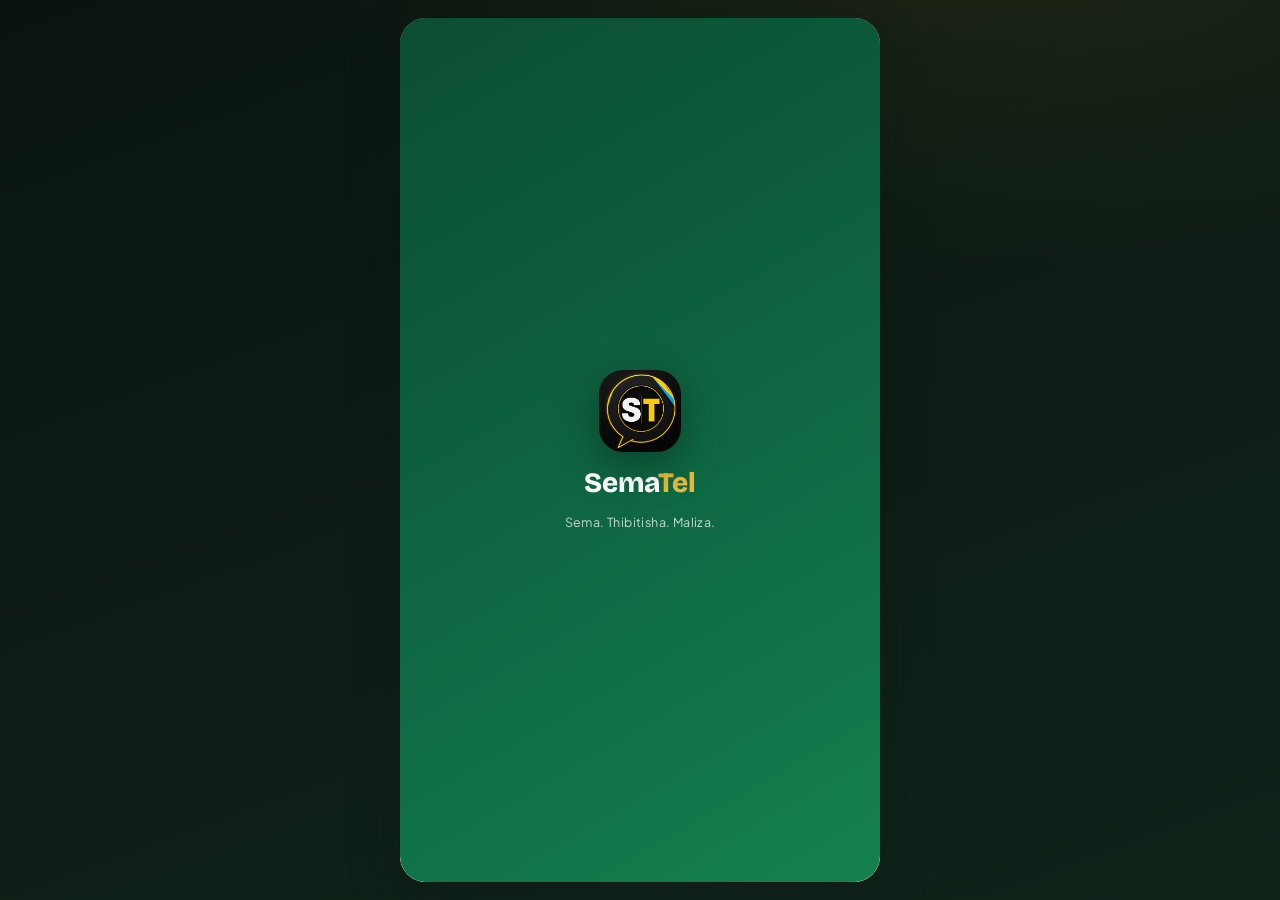
<file: index.html>
<!DOCTYPE html>
<html lang="sw">
<head>
<meta charset="UTF-8"/>
<script>
/* Capture the install prompt the instant it fires — must run before the
   rest of the page parses, since Chromium can dispatch it on repeat
   visits before DOMContentLoaded. */
window.__installPromptEvent=null;
window.addEventListener('beforeinstallprompt',function(e){
  e.preventDefault();
  window.__installPromptEvent=e;
});
/* Apply saved theme before first paint (no light-mode flash) */
try{
  var __s=JSON.parse(localStorage.getItem('sematel_v5')||'{}');
  var __p=__s.theme||'auto';
  var __d=__p==='dark'||(__p==='auto'&&window.matchMedia&&matchMedia('(prefers-color-scheme: dark)').matches);
  document.documentElement.setAttribute('data-theme',__d?'dark':'light');
  if(__s.dataSaver)document.documentElement.setAttribute('data-saver','on');
}catch(e){}
</script>
<meta name="viewport" content="width=device-width, initial-scale=1.0, maximum-scale=1.0, viewport-fit=cover"/>
<meta name="apple-mobile-web-app-capable" content="yes"/>
<meta name="mobile-web-app-capable" content="yes"/>
<meta name="apple-mobile-web-app-status-bar-style" content="black-translucent"/>
<meta name="apple-mobile-web-app-title" content="SemaTel"/>
<meta name="theme-color" content="#0B4D33"/>
<meta name="description" content="SemaTel — AI ya huduma za simu na fedha Tanzania. Sema unachotaka, tumia PIN moja, maliza."/>
<link rel="icon" type="image/png" sizes="32x32" href="./logo/sematel.png">
<link rel="icon" type="image/png" sizes="192x192" href="./logo/Android/sematel-192x192.png">
<link rel="icon" type="image/png" sizes="512x512" href="./logo/Android/sematel-512x512.png">
<link rel="apple-touch-icon" sizes="180x180" href="./logo/sematel.png">
<link rel="apple-touch-icon" href="./logo/sematel.png">
<meta name="msapplication-TileImage" content="logo/sematel.png">
<meta name="msapplication-TileColor" content="#0B4D33">
<script>
/* Data-saver mode: skip the webfont request entirely (falls back to the
   system sans-serif already declared in --fd/--fb) instead of just hiding it after load. */
try{
  if(!(JSON.parse(localStorage.getItem('sematel_v5')||'{}').dataSaver)){
    document.write('<link rel="preconnect" href="https://fonts.googleapis.com">');
    document.write('<link rel="preconnect" href="https://fonts.gstatic.com" crossorigin>');
    document.write('<link id="fontLink" href="https://fonts.googleapis.com/css2?family=Bricolage+Grotesque:opsz,wght@12..96,500;12..96,600;12..96,700;12..96,800&family=Plus+Jakarta+Sans:wght@400;500;600;700;800&display=swap" rel="stylesheet">');
  }
}catch(e){}
</script>
<link rel="manifest" href="./manifest.json">
<title>SemaTel — AI ya Huduma za Simu</title>
<link rel="stylesheet" href="./styles.css">
</head>
<body>
<div class="app" id="app">

  <!-- SPLASH -->
  <div class="splash" id="splash">
    <div class="sp-logo-wrap">
      <span class="sp-ring"></span>
      <span class="sp-ring"></span>
      <span class="sp-ring"></span>
      <img class="sp-logo" src="./logo/sematel.png" alt="SemaTel">
    </div>
    <div class="sp-name">Sema<em>Tel</em></div>
    <div class="sp-tag" id="splashTag">Sema. Pata. Maliza.</div>
  </div>

  <!-- LOCK SCREEN (auto-lock on backgrounding) -->
  <div class="splash lock-veil" id="lockVeil" role="dialog" aria-label="Locked">
    <div class="sp-logo-wrap">
      <span class="sp-ring"></span><span class="sp-ring"></span><span class="sp-ring"></span>
      <img class="sp-logo" src="./logo/sematel.png" alt="SemaTel">
    </div>
    <div class="lock-title" id="lockTitle">Imefungwa kwa Usalama</div>
    <div class="lock-sub" id="lockSub">Weka PIN yako kufungua</div>
    <div class="lock-pin-wrap" id="lockPinWrap"></div>
  </div>

  <!-- HEADER -->
  <header class="hdr">
    <div class="hdr-row">
      <div class="hdr-logo">S</div>
      <div>
        <div class="hdr-name">Sema<em>Tel</em></div>
        <div class="hdr-status"><span class="dot" id="statusDot"></span><span id="statusTxt">Sema.Pata.Maliza</span></div>
      </div>
      <div class="hdr-spacer"></div>
      <button class="hdr-btn" id="langBtn" title="Language" aria-label="Change language">🌐</button>
      <button class="hdr-btn" id="menuBtn" title="Menu" aria-label="Open menu">☰</button>
    </div>
  </header>

  <div class="net-banner" id="netBanner">⚠️ Hakuna intaneti — miamala itasubiri usawazishaji</div>

  <!-- CHAT -->
  <main class="chat" id="chat" aria-live="polite"></main>

  <!-- QUICK CHIPS -->
  <nav class="chips" id="chips" aria-label="Quick replies"></nav>

  <!-- COMPOSER -->
  <footer class="composer">
    <div class="voice-hint" id="voiceHint">
      <span class="wv"><i></i><i></i><i></i><i></i></span>
      <span id="voiceHintTxt">Nasikiliza… sema sasa</span>
    </div>
    <button class="c-btn c-plus" id="plusBtn" aria-label="All services">＋</button>
    <div class="c-input-wrap">
      <textarea id="userInput" rows="1" placeholder="Andika au sema unachotaka…" aria-label="Message"></textarea>
      <button class="c-mic" id="micBtn" aria-label="Voice input">🎙️</button>
    </div>
    <button class="c-btn c-send" id="sendBtn" aria-label="Send">➤</button>
  </footer>

  <!-- SHEETS -->
  <div class="sheet-veil" id="veil"></div>
  <div class="sheet" id="svcSheet" role="dialog" aria-label="All services">
    <div class="sheet-grab"></div>
    <div class="sheet-title" id="svcSheetTitle">Huduma Zote</div>
    <div class="svc-grid" id="svcGrid"></div>
  </div>
  <div class="sheet" id="menuSheet" role="dialog" aria-label="Menu">
    <div class="sheet-grab"></div>
    <div class="sheet-title" id="menuSheetTitle">Menyu</div>
    <button class="bal-pill" id="balPill" aria-label="Balances">
      <span>💰</span>
      <span>
        <span class="lbl" id="balLbl">Wallet</span><br>
        <span class="amt" id="balWallet">Tsh 50,000</span>
      </span>
      <span class="sub" id="balMini">📱 Tsh 3,200 · 📶 1.5 GB</span>
      <span class="eye" id="balEye">👁️</span>
    </button>
    <div id="menuList"></div>
  </div>

  <div class="toast" id="toast"></div>
</div>

<script src="./app.js"></script>
</body>
</html>
</file>
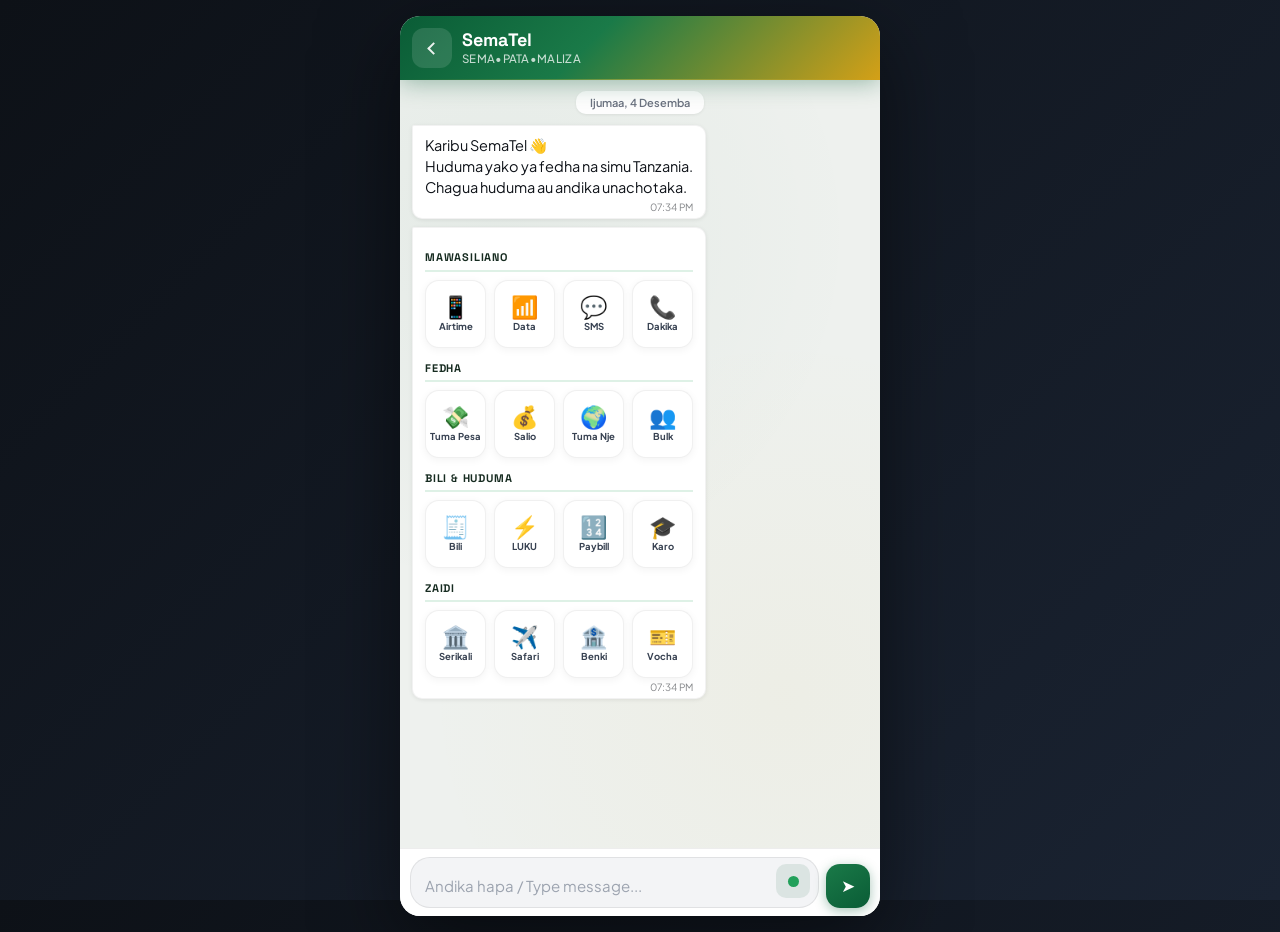
<file: kimi (3).html>
<!DOCTYPE html>
<html lang="sw">
<head>
<meta charset="UTF-8"/>
<meta name="viewport" content="width=device-width, initial-scale=1.0, maximum-scale=1.0, viewport-fit=cover"/>
<meta name="apple-mobile-web-app-capable" content="yes"/>
<meta name="apple-mobile-web-app-status-bar-style" content="black-translucent"/>
<meta name="apple-mobile-web-app-title" content="SemaTel"/>
<meta name="theme-color" content="#0a5c36"/>
<meta name="description" content="Tanzania's premium AI-powered financial & telecom super-app"/>
<link rel="preconnect" href="https://fonts.googleapis.com"/>
<link rel="preconnect" href="https://fonts.gstatic.com" crossorigin/>
<link href="https://fonts.googleapis.com/css2?family=Plus+Jakarta+Sans:wght@300;400;500;600;700;800&family=Space+Grotesk:wght@500;600;700&display=swap" rel="stylesheet"/>
<title>SemaTel – AI Chatbot</title>
<style>
*,*::before,*::after{box-sizing:border-box;margin:0;padding:0}
:root{
  /* Tanzania brand palette */
  --kili-peak:#0a5c36;
  --savanna-deep:#162b20;
  --emerald:#22a05a;
  --leaf:#2ec278;
  --gold-deep:#b8860b;
  --gold:#d4a017;
  --gold-bright:#f5c842;
  --gold-pale:#fff8e0;
  --onyx:#0d1117;
  --charcoal:#1e2530;
  --slate:#374151;
  --muted:#6b7280;
  --silver:#9ca3af;
  --light:#f3f4f6;
  --white:#ffffff;
  --blue-tz:#1a5fb4;
  --r6:#dc2626;--r1:#fef2f2;
  /* gradients */
  --grad-hdr: linear-gradient(135deg,#0a5c36 0%,#1a7a48 40%,#d4a017 100%);
  --grad-hero: linear-gradient(160deg,#0a5c36 0%,#22a05a 50%,#b8860b 100%);
  --grad-card: linear-gradient(145deg,#1a7a48,#0a5c36);
  --grad-gold: linear-gradient(135deg,#d4a017,#f5c842);
  --grad-blue: linear-gradient(135deg,#1a5fb4,#4078c8);
  --bg-chat: #f0f4f0;
  --bdr:rgba(0,0,0,.08);
  --sh:0 8px 32px rgba(0,0,0,.18);
  --sh-card:0 4px 20px rgba(10,92,54,.15);
  --fd:'Space Grotesk',sans-serif;
  --fb:'Plus Jakarta Sans',sans-serif;
  --app-max:480px;
  --hdr-h:64px;
  --sat:env(safe-area-inset-top,0px);
  --sab:env(safe-area-inset-bottom,0px);
  --sal:env(safe-area-inset-left,0px);
  --sar:env(safe-area-inset-right,0px);
}
html{height:100%;height:100dvh;overflow:hidden;-webkit-text-size-adjust:100%}
body{
  font-family:var(--fb);background:#1a2332;
  margin:0;padding:0;overflow:hidden;
  min-height:100%;min-height:100dvh;
  display:flex;justify-content:center;align-items:stretch;
  font-size:16px;touch-action:manipulation;
  -webkit-tap-highlight-color:transparent;overscroll-behavior:none;
}
.app{
  width:100%;max-width:var(--app-max);height:100%;height:100dvh;
  display:flex;flex-direction:column;background:var(--bg-chat);
  position:relative;overflow:hidden;
  padding-left:var(--sal);padding-right:var(--sar);
}
@media(min-width:520px){
  body{padding:16px 0;background:linear-gradient(135deg,#0d1117 0%,#1a2332 100%)}
  .app{border-radius:20px;box-shadow:0 24px 80px rgba(0,0,0,.5);height:calc(100dvh - 32px);max-height:900px}
}

/* ========== HEADER ========== */
.hdr{
  flex:0 0 auto;min-height:var(--hdr-h);
  background:var(--grad-hdr);
  display:flex;align-items:center;gap:10px;
  color:var(--white);padding:var(--sat) 12px 0;
  position:relative;z-index:20;
  box-shadow:0 2px 24px rgba(10,92,54,.4);
}
.hdr::after{
  content:'';position:absolute;bottom:0;left:0;right:0;height:1px;
  background:linear-gradient(90deg,transparent,rgba(245,200,66,.4),transparent);
}
.hdr-back{
  width:40px;height:40px;min-width:40px;
  display:flex;align-items:center;justify-content:center;
  cursor:pointer;border-radius:12px;flex-shrink:0;
  background:rgba(255,255,255,.12);transition:background .15s;
}
.hdr-back::before{
  content:'';width:9px;height:9px;
  border-left:2.5px solid rgba(255,255,255,.9);border-bottom:2.5px solid rgba(255,255,255,.9);
  transform:rotate(45deg);margin-left:3px;
}
.hdr-back:active{background:rgba(255,255,255,.2)}


.logo{display:flex;align-items:center;gap:10px;flex:1;min-width:0}
.logo>div{min-width:0}
.logo-name{
  font-family:var(--fd);font-weight:700;font-size:18px;line-height:1.15;
  white-space:nowrap;overflow:hidden;text-overflow:ellipsis;
  background:linear-gradient(90deg,#fff 60%,#f5c842);
  -webkit-background-clip:text;-webkit-text-fill-color:transparent;background-clip:text;
}
.logo-sub{font-size:11.5px;opacity:.75;white-space:nowrap;font-weight:500;letter-spacing:.3px}
.hdr-actions{display:flex;gap:6px;flex-shrink:0;align-items:center}
.hdr-btn{
  width:36px;height:36px;border:none;border-radius:10px;
  background:rgba(255,255,255,.12);color:#fff;font-size:16px;
  cursor:pointer;display:flex;align-items:center;justify-content:center;
}
.net-badge{
  padding:3px 8px;border-radius:8px;font-size:10px;font-weight:700;
  background:rgba(245,200,66,.25);border:1px solid rgba(245,200,66,.4);
  color:#f5c842;display:none;align-items:center;gap:4px;white-space:nowrap;
}
.net-dot{width:6px;height:6px;border-radius:50%;background:#2ec278;animation:pulse-g 2s infinite}
@keyframes pulse-g{0%,100%{opacity:1}50%{opacity:.4}}


/* ========== CHAT AREA ========== */
.chat-wrap{flex:1 1 auto;min-height:0;display:flex;flex-direction:column;overflow:hidden}
.msgs{
  flex:1 1 auto;min-height:0;overflow-y:auto;overflow-x:hidden;
  padding:10px 12px 14px;display:flex;flex-direction:column;gap:6px;
  scroll-behavior:smooth;-webkit-overflow-scrolling:touch;
  overscroll-behavior:contain;
  background:#eef1ee;
  background-image:
    radial-gradient(circle at 20% 20%,rgba(10,92,54,.04) 0,transparent 50%),
    radial-gradient(circle at 80% 80%,rgba(212,160,23,.04) 0,transparent 50%);
}
.date-lbl{text-align:center;font-size:11px;color:var(--muted);margin:6px 0 10px}
.date-lbl span{
  background:rgba(255,255,255,.9);color:var(--muted);
  border-radius:10px;padding:5px 14px;
  box-shadow:0 1px 3px rgba(0,0,0,.07);font-weight:600;
}
.mrow{display:flex;align-items:flex-end;gap:7px;margin-bottom:2px;animation:fu .25s ease-out both;max-width:100%}
.mrow.user{flex-direction:row-reverse}
@keyframes fu{from{opacity:0;transform:translateY(10px)}to{opacity:1;transform:translateY(0)}}
.mav{
  width:30px;height:30px;border-radius:10px;
  background:var(--grad-card);
  display:flex;align-items:center;justify-content:center;flex-shrink:0;margin-bottom:2px;
  box-shadow:0 2px 8px rgba(10,92,54,.3);
}
.mav svg{width:18px;height:18px}
.mrow.user .mav{display:none}
.bub{
  max-width:min(82%,calc(100vw - 80px));
  padding:9px 12px 6px;font-size:14.5px;line-height:1.46;
  border-radius:10px;word-wrap:break-word;overflow-wrap:anywhere;
}
.bub.bot{
  background:var(--white);color:var(--onyx);
  border-radius:2px 10px 10px 10px;
  box-shadow:0 1px 4px rgba(0,0,0,.08);border:1px solid rgba(0,0,0,.05);
}
.bub.user{
  background:linear-gradient(135deg,#1a7a48,#0a5c36);color:#fff;
  border-radius:10px 2px 10px 10px;
  box-shadow:0 2px 8px rgba(10,92,54,.25);
}
.bub .t{font-size:10px;opacity:.5;display:block;margin-top:4px;text-align:right;line-height:1}

/* Service grid */
.svc-grid{display:grid;grid-template-columns:repeat(4,1fr);gap:8px;margin-top:8px;width:100%}
.svc-tile{
  background:var(--white);border:1px solid rgba(0,0,0,.06);border-radius:14px;
  padding:10px 4px 9px;min-height:68px;
  display:flex;flex-direction:column;align-items:center;justify-content:center;gap:3px;
  cursor:pointer;font-size:10px;font-weight:700;color:var(--charcoal);
  text-align:center;transition:all .15s;
  box-shadow:0 2px 8px rgba(0,0,0,.05);
  -webkit-user-select:none;user-select:none;
}
.svc-tile:active{transform:scale(.94);background:var(--light)}
.svc-icon{font-size:22px;line-height:1;margin-bottom:1px}
.svc-label{font-size:9.5px;line-height:1.2;color:var(--slate)}

/* Category header in grid */
.svc-cat-hdr{
  grid-column:1/-1;font-family:var(--fd);font-size:11px;font-weight:700;
  color:var(--savanna-deep);text-transform:uppercase;letter-spacing:.8px;
  margin-top:4px;padding-bottom:4px;border-bottom:2px solid rgba(34,160,90,.15);
}

/* Legacy qa-grid for compatibility */
.qa-grid{display:grid;grid-template-columns:repeat(2,minmax(0,1fr));gap:8px;margin-top:8px;width:100%}
.qa-tile{
  background:var(--white);border:1px solid rgba(0,0,0,.06);border-radius:12px;
  padding:12px 8px;min-height:64px;
  display:flex;flex-direction:column;align-items:center;justify-content:center;gap:4px;
  cursor:pointer;font-size:12px;font-weight:600;color:var(--charcoal);
  text-align:center;transition:all .15s;box-shadow:0 2px 8px rgba(0,0,0,.05);
  -webkit-user-select:none;user-select:none;
}
.qa-tile:active{transform:scale(.96);background:var(--light)}
.qa-icon{font-size:22px;line-height:1}

/* Receipt card */
.rcard{
  background:var(--white);border:1px solid rgba(0,0,0,.07);
  border-radius:14px;padding:14px;margin-top:6px;max-width:100%;
  box-shadow:0 2px 12px rgba(0,0,0,.07);
}
.rcard-title{
  font-size:11px;font-weight:800;text-transform:uppercase;
  color:var(--savanna-deep);margin-bottom:10px;
  display:flex;align-items:center;gap:5px;letter-spacing:.5px;
}
.rcard-row{
  display:flex;justify-content:space-between;gap:8px;
  font-size:12.5px;padding:5px 0;border-bottom:1px dashed rgba(0,0,0,.07);
}
.rcard-row:last-child{border-bottom:none}
.rcard-row :last-child{font-weight:700;text-align:right;flex-shrink:0}
.btn-block{
  width:100%;padding:12px;border-radius:12px;border:none;
  background:var(--grad-card);color:#fff;font-weight:700;font-size:13px;
  margin-top:8px;cursor:pointer;min-height:44px;
  box-shadow:0 3px 12px rgba(10,92,54,.3);transition:all .15s;
}
.btn-block:active{opacity:.9;transform:scale(.99)}
.btn-group{display:flex;flex-wrap:wrap;gap:6px;margin-top:8px}
.btn-sub{
  flex:1 1 calc(50% - 6px);min-width:calc(50% - 6px);
  padding:10px;border-radius:12px;border:1px solid rgba(10,92,54,.15);
  background:rgba(34,160,90,.06);color:var(--savanna-deep);font-weight:700;font-size:12px;
  cursor:pointer;min-height:44px;transition:all .15s;
}
.btn-sub:active{background:rgba(34,160,90,.12)}

/* Payment method selector */
.pay-method-grid{display:grid;grid-template-columns:repeat(2,1fr);gap:8px;margin-top:10px}
.pay-method-btn{
  display:flex;flex-direction:column;align-items:center;gap:6px;
  padding:14px 8px;border-radius:14px;border:2px solid rgba(0,0,0,.08);
  background:var(--white);cursor:pointer;transition:all .15s;font-family:var(--fb);
}
.pay-method-btn:hover{border-color:var(--emerald)}
.pay-method-btn.selected{border-color:var(--emerald);background:rgba(34,160,90,.08);box-shadow:0 2px 12px rgba(10,92,54,.15)}
.pay-method-btn .pay-icon{font-size:26px}
.pay-method-btn .pay-label{font-size:11px;font-weight:700;color:var(--charcoal)}
.pay-method-btn .pay-sublabel{font-size:9.5px;color:var(--muted);font-weight:500}

/* OTP input style */
.otp-grid{display:flex;justify-content:center;gap:12px;margin:14px 0}
.otp-input{
  width:48px;height:56px;border-radius:14px;border:2px solid rgba(0,0,0,.1);
  text-align:center;font-size:22px;font-weight:800;font-family:var(--fd);
  color:var(--onyx);background:var(--white);outline:none;
  transition:border-color .15s;caret-color:var(--emerald);
}
.otp-input:focus{border-color:var(--emerald);box-shadow:0 0 0 3px rgba(34,160,90,.15)}

/* Typing indicator */
.trow{display:none;align-items:flex-end;gap:7px;padding:4px 0}
.trow.show{display:flex}
.tbub{
  background:var(--white);border:1px solid rgba(0,0,0,.06);
  border-radius:2px 10px 10px 10px;padding:11px 16px;
  display:flex;gap:5px;align-items:center;
  box-shadow:0 1px 4px rgba(0,0,0,.07);
}
.td{width:7px;height:7px;border-radius:50%;background:var(--emerald);animation:td 1s infinite alternate}
.td:nth-child(2){animation-delay:.2s}.td:nth-child(3){animation-delay:.4s}
@keyframes td{from{transform:translateY(0);opacity:.3}to{transform:translateY(-5px);opacity:1}}

/* Chips */
.chips-bar{
  flex:0 0 auto;padding:8px 10px;
  display:flex;flex-wrap:nowrap;gap:7px;overflow-x:auto;
  -webkit-overflow-scrolling:touch;background:var(--white);
  border-top:1px solid rgba(0,0,0,.06);scrollbar-width:none;
}
.chips-bar::-webkit-scrollbar{display:none}
.chips-bar:empty{display:none}
.chip{
  flex:0 0 auto;padding:7px 14px;border-radius:20px;
  font-size:12.5px;font-weight:600;cursor:pointer;
  border:1.5px solid rgba(10,92,54,.2);
  background:#fff;color:var(--savanna-deep);
  white-space:nowrap;min-height:34px;
  box-shadow:0 1px 4px rgba(10,92,54,.08);transition:all .15s;
}
.chip:active{background:rgba(34,160,90,.08);transform:scale(.97)}

/* Input bar */
.ibar{
  flex:0 0 auto;background:var(--white);
  padding:8px 10px calc(8px + var(--sab));
  border-top:1px solid rgba(0,0,0,.07);z-index:20;
}
.irow{display:flex;align-items:flex-end;gap:7px}
.ibox{
  flex:1;min-width:0;background:var(--light);border-radius:20px;
  border:1.5px solid rgba(0,0,0,.08);
  display:flex;align-items:flex-end;padding:6px 8px 6px 14px;gap:4px;
  transition:border-color .15s;
}
.ibox:focus-within{border-color:var(--emerald)}
textarea{
  flex:1;border:none;outline:none;background:transparent;
  font-family:var(--fb);font-size:15px;color:var(--onyx);
  resize:none;min-height:26px;max-height:120px;line-height:1.4;
  padding:5px 0;width:100%;
}
textarea::placeholder{color:var(--silver)}
.send{
  width:44px;height:44px;min-width:44px;border-radius:14px;border:none;
  background:var(--grad-card);display:flex;align-items:center;justify-content:center;
  cursor:pointer;color:#fff;font-size:17px;flex-shrink:0;
  box-shadow:0 3px 12px rgba(10,92,54,.35);transition:all .15s;
}
.send:active{transform:scale(.95)}
.mic-btn{
  width:34px;height:34px;min-width:34px;border-radius:10px;border:none;
  background:rgba(10,92,54,.1);display:flex;align-items:center;justify-content:center;
  cursor:pointer;flex-shrink:0;margin-bottom:3px;transition:background .15s;
}
.mic-btn:active{background:rgba(10,92,54,.18)}
.rec-dot{width:11px;height:11px;border-radius:50%;background:var(--emerald);display:block}
.mic-btn.recording .rec-dot{background:#dc2626;animation:pulse-dot 1s infinite}
@keyframes pulse-dot{0%{transform:scale(1);opacity:1}50%{transform:scale(1.35);opacity:.8}100%{transform:scale(1);opacity:1}}
.mic-btn.recording{background:#dc2626;animation:pulse-rec 1s infinite}
@keyframes pulse-rec{0%{box-shadow:0 0 0 0 rgba(220,38,38,.7)}50%{box-shadow:0 0 0 7px rgba(220,38,38,.2)}100%{box-shadow:0 0 0 0 rgba(220,38,38,0)}}

/* Modal */
.modal{
  position:fixed;inset:0;background:rgba(0,0,0,.55);
  backdrop-filter:blur(6px);-webkit-backdrop-filter:blur(6px);
  z-index:100;display:none;align-items:flex-end;justify-content:center;
  padding:max(12px,var(--sal)) max(12px,var(--sar)) max(12px,var(--sab));
}
.modal.show{display:flex}
@media(min-width:520px){.modal{align-items:center}}
.modal-content{
  background:var(--white);border-radius:20px 20px 0 0;
  padding:22px;width:100%;max-width:var(--app-max);
  max-height:min(90dvh,560px);overflow-y:auto;
  box-shadow:0 -8px 40px rgba(0,0,0,.25);
  animation:fu .2s ease-out;
}
@media(min-width:520px){.modal-content{border-radius:20px;max-width:380px}}

/* PIN grid */
.pin-grid{display:grid;grid-template-columns:repeat(3,1fr);gap:8px;margin-top:12px}
.pin-btn{
  padding:15px;border-radius:14px;border:1.5px solid rgba(0,0,0,.08);
  background:var(--light);color:var(--onyx);font-weight:800;
  cursor:pointer;text-align:center;min-height:52px;font-size:20px;
  font-family:var(--fd);transition:all .1s;
}
.pin-btn:active{background:rgba(10,92,54,.12);transform:scale(.95)}

.pin-dots{display:flex;justify-content:center;gap:16px;margin:12px 0;padding:12px;background:var(--light);border-radius:12px}
.pin-dot{width:18px;height:18px;border-radius:50%;border:2px solid var(--emerald);background:transparent;display:inline-block;transition:background .15s}
.pin-dot.filled{background:var(--emerald)}

/* Shimmer */
.shimmer{background:linear-gradient(90deg,var(--light) 25%,rgba(34,160,90,.08) 50%,var(--light) 75%);background-size:200% 100%;animation:loading 1.5s infinite}
@keyframes loading{0%{background-position:200% 0}100%{background-position:-200% 0}}

/* Success animation overlay */
.success-overlay{
  position:absolute;inset:0;background:rgba(10,92,54,.92);
  display:none;align-items:center;justify-content:center;
  flex-direction:column;gap:12px;z-index:200;
  animation:fadeInOut 2.8s ease-in-out forwards;
}
.success-overlay.show{display:flex}
@keyframes fadeInOut{
  0%{opacity:0;transform:scale(.9)}10%{opacity:1;transform:scale(1)}
  75%{opacity:1;transform:scale(1)}100%{opacity:0;transform:scale(1.03)}
}
.success-ring{
  width:90px;height:90px;border-radius:50%;
  background:rgba(255,255,255,.15);border:3px solid rgba(245,200,66,.8);
  display:flex;align-items:center;justify-content:center;font-size:40px;
  animation:popIn .4s .3s ease-out both;
}
@keyframes popIn{from{transform:scale(0)}to{transform:scale(1)}}
.success-title{font-family:var(--fd);font-size:20px;font-weight:800;color:#fff;text-align:center}
.success-ref{font-size:12px;color:rgba(255,255,255,.6);text-align:center}

/* Network detection badge in chat */
.net-detect{
  display:inline-flex;align-items:center;gap:5px;
  padding:3px 9px;border-radius:8px;font-size:11px;font-weight:700;
  background:rgba(34,160,90,.1);color:var(--savanna-deep);
  border:1px solid rgba(34,160,90,.2);margin:2px 0;
}

/* Lang toggle */
.lang-toggle{
  display:flex;gap:4px;background:rgba(255,255,255,.12);
  border-radius:10px;padding:3px;
}
.lang-opt{
  padding:3px 8px;border-radius:7px;font-size:11px;font-weight:700;
  cursor:pointer;color:rgba(255,255,255,.6);transition:all .15s;
}
.lang-opt.active{background:rgba(255,255,255,.2);color:#fff}

/* Channel badge */
.channel-badge{
  position:absolute;top:4px;right:8px;
  background:rgba(255,255,255,.15);border-radius:6px;
  padding:2px 6px;font-size:9px;font-weight:700;color:rgba(255,255,255,.7);
  z-index:25;pointer-events:none;
  display:none;
}

/* Session timeout warning */
.timeout-banner{
  background:linear-gradient(135deg,#b8860b,#d4a017);
  color:#fff;text-align:center;font-size:11px;font-weight:700;
  padding:6px 12px;display:none;animation:slideDown .3s ease-out;
}
.timeout-banner.show{display:block}
@keyframes slideDown{from{transform:translateY(-100%);opacity:0}to{transform:translateY(0);opacity:1}}

/* Receipt actions */
.receipt-actions{display:flex;gap:8px;margin-top:10px}
.receipt-btn{
  flex:1;padding:8px;border-radius:10px;border:1px solid rgba(10,92,54,.15);
  background:rgba(34,160,90,.06);color:var(--savanna-deep);
  font-weight:700;font-size:11px;cursor:pointer;transition:all .15s;
  display:flex;align-items:center;justify-content:center;gap:4px;
}
.receipt-btn:active{background:rgba(34,160,90,.12)}

/* Toast notification */
.toast{
  position:absolute;bottom:80px;left:50%;transform:translateX(-50%) translateY(20px);
  background:var(--charcoal);color:#fff;padding:10px 18px;border-radius:12px;
  font-size:12px;font-weight:600;z-index:300;opacity:0;transition:all .3s ease-out;
  pointer-events:none;white-space:nowrap;
}
.toast.show{opacity:1;transform:translateX(-50%) translateY(0)}

/* Responsive */
input,textarea,button{touch-action:manipulation;-webkit-tap-highlight-color:transparent}
.qa-tile,.btn-block,.btn-sub,.chip,.hdr-back,.send,.mic-btn,.pin-btn,.svc-tile,.pay-method-btn{touch-action:manipulation}
@media(max-width:519px){
  :root{--hdr-h:72px}
  .hdr{padding:var(--sat) 12px 12px}
  .logo-name{font-size:17px}
  .ibar{padding:10px 10px calc(10px + var(--sab))}
  .ibox{padding:8px 8px 8px 16px;border-radius:22px}
  textarea{min-height:30px;padding:7px 0}
  .send{width:46px;height:46px;border-radius:14px;font-size:18px}
}
@media(max-width:380px){
  .svc-grid{grid-template-columns:repeat(4,1fr);gap:6px}
  .svc-tile{min-height:60px;padding:8px 2px 7px}
  .svc-icon{font-size:19px}
  .bub{font-size:14px}
  .pay-method-grid{grid-template-columns:1fr}
}
@media(max-width:320px){
  .svc-grid{grid-template-columns:repeat(3,1fr)}
  .btn-sub{flex:1 1 100%}
  .chip{font-size:11.5px;padding:6px 11px}
}
@media(orientation:landscape) and (max-height:500px){
  :root{--hdr-h:48px}
  .hdr{padding-bottom:4px}
}
@supports(height:100dvh){.app{height:100dvh}}

/* ========== CONTACT PICKER ========== */
.contact-picker-overlay{
  position:fixed;inset:0;background:rgba(0,0,0,.55);
  backdrop-filter:blur(6px);-webkit-backdrop-filter:blur(6px);
  z-index:200;display:none;align-items:flex-end;justify-content:center;
  padding:max(12px,var(--sal)) max(12px,var(--sar)) max(12px,var(--sab));
}
.contact-picker-overlay.show{display:flex}
@media(min-width:520px){.contact-picker-overlay{align-items:center}}
.contact-picker-content{
  background:var(--white);border-radius:20px 20px 0 0;
  padding:22px;width:100%;max-width:var(--app-max);
  max-height:min(85dvh,520px);overflow-y:auto;
  box-shadow:0 -8px 40px rgba(0,0,0,.25);
  animation:fu .2s ease-out;
}
@media(min-width:520px){.contact-picker-content{border-radius:20px;max-width:380px}}
.contact-picker-title{
  font-family:var(--fd);font-weight:700;font-size:16px;
  color:var(--charcoal);margin-bottom:4px;display:flex;
  align-items:center;gap:8px;
}
.contact-picker-subtitle{font-size:12px;color:var(--muted);margin-bottom:14px}
.contact-search{
  width:100%;padding:10px 14px;border-radius:12px;
  border:1.5px solid rgba(0,0,0,.1);background:var(--light);
  font-family:var(--fb);font-size:14px;color:var(--onyx);
  outline:none;margin-bottom:12px;transition:border-color .15s;
}
.contact-search:focus{border-color:var(--emerald)}
.contact-list{display:flex;flex-direction:column;gap:6px}
.contact-item{
  display:flex;align-items:center;gap:10px;
  padding:10px 12px;border-radius:12px;
  background:var(--light);cursor:pointer;transition:all .15s;
  border:1.5px solid transparent;
}
.contact-item:active{background:rgba(10,92,54,.1)}
.contact-item:hover{border-color:rgba(10,92,54,.15)}
.contact-avatar{
  width:38px;height:38px;border-radius:11px;
  display:flex;align-items:center;justify-content:center;
  font-weight:800;font-size:14px;color:#fff;flex-shrink:0;
  background:var(--grad-card);
}
.contact-info{flex:1;min-width:0}
.contact-name{font-weight:700;font-size:13px;color:var(--charcoal);white-space:nowrap;overflow:hidden;text-overflow:ellipsis}
.contact-number{font-size:11.5px;color:var(--muted);margin-top:1px}
.contact-network-badge{font-size:10px;font-weight:700;padding:2px 8px;border-radius:6px;background:rgba(10,92,54,.1);color:var(--savanna-deep);white-space:nowrap}
.contact-empty{text-align:center;padding:30px 20px;color:var(--muted);font-size:13px}
.contact-permission-btn{
  width:100%;padding:12px;border-radius:12px;border:none;
  background:var(--grad-card);color:#fff;font-weight:700;font-size:13px;
  margin-top:10px;cursor:pointer;min-height:44px;
  box-shadow:0 3px 12px rgba(10,92,54,.3);transition:all .15s;
}
.contact-permission-btn:active{opacity:.9;transform:scale(.99)}

/* ========== PERMISSION PROMPT ========== */
.perm-prompt{
  background:linear-gradient(135deg,var(--kili-peak),var(--savanna-deep));
  border-radius:16px;padding:16px;margin-bottom:10px;
  color:#fff;box-shadow:0 4px 20px rgba(10,92,54,.3);
}
.perm-prompt-title{font-family:var(--fd);font-weight:700;font-size:14px;margin-bottom:4px;display:flex;align-items:center;gap:6px}
.perm-prompt-text{font-size:12px;opacity:.9;margin-bottom:10px;line-height:1.4}
.perm-prompt-buttons{display:flex;gap:8px}
.perm-prompt-btn{
  flex:1;padding:8px 12px;border-radius:10px;border:none;
  font-weight:700;font-size:12px;cursor:pointer;transition:all .15s;
  font-family:var(--fb);
}
.perm-prompt-btn.allow{background:#fff;color:var(--kili-peak)}
.perm-prompt-btn.deny{background:rgba(255,255,255,.15);color:#fff}
.perm-prompt-btn:active{transform:scale(.97)}

/* Permission status indicators */
.perm-status{display:inline-flex;align-items:center;gap:5px;font-size:11px;font-weight:600;padding:3px 10px;border-radius:8px}
.perm-status.granted{background:rgba(34,160,90,.12);color:var(--savanna-deep)}
.perm-status.denied{background:rgba(220,38,38,.1);color:#dc2626}
.perm-status.prompt{background:rgba(212,160,23,.12);color:var(--gold-deep)}

</style>
<base target="_blank">
</head>
<body>
<div class="app" id="appShell">

  <!-- SESSION TIMEOUT BANNER -->
  <div class="timeout-banner" id="timeoutBanner"></div>

  <!-- HEADER -->
  <header class="hdr">
    <div class="hdr-back" id="btnBack" role="button" aria-label="Back" tabindex="0"></div>
    <div class="logo">
      <div>
        <div class="logo-name">SemaTel</div>
        <div class="logo-sub" id="lblSubtitle">SEMA•PATA•MALIZA</div>
      </div>
    </div>
    <div class="hdr-actions">
      <div class="net-badge" id="netBadge" title="Network & Channel">
        <span class="net-dot" id="netDot"></span>
        <span id="netLabel"></span>
      </div>
    </div>
    <div class="channel-badge" id="channelBadge"></div>
  </header>



  <!-- CHAT -->
  <div class="chat-wrap">
    <div class="msgs" id="chatBox" role="log" aria-live="polite">
      <div class="date-lbl"><span id="lblToday">Leo</span></div>
      <div class="trow" id="typingIndicator">
        <div class="tbub"><div class="td"></div><div class="td"></div><div class="td"></div></div>
      </div>
    </div>
  </div>

  <!-- CHIPS -->
  <div class="chips-bar" id="chipContainer" role="toolbar" aria-label="Quick replies"></div>

  <!-- INPUT BAR -->
  <footer class="ibar">
    <div class="irow">
      <div class="ibox">
        <textarea id="userInput" rows="1" enterkeyhint="send" placeholder="Andika hapa / Type message..."></textarea>
        <button type="button" class="mic-btn" id="micBtn" title="Voice input" aria-label="Voice input"><span class="rec-dot"></span></button>
      </div>
      <button type="button" class="send" id="btnSend" aria-label="Send">➤</button>
    </div>
  </footer>

  <!-- TOAST -->
  <div class="toast" id="toast"></div>
</div>

<!-- MODALS -->
<div class="modal" id="securityModal">
  <div class="modal-content" id="securityModalContent"></div>
</div>

<!-- SUCCESS OVERLAY -->
<div class="success-overlay" id="successOverlay">
  <div class="success-ring">✅</div>
  <div class="success-title" id="successTitle">Imefanikiwa!</div>
  <div class="success-ref" id="successRef">Ref: ST00000000</div>
</div>

<script>
/* ============================================================
   SEMA TEL PREMIUM v4 — Tanzania Super App
   Flowchart-aligned with Payment Methods, OTP, Balance Selection,
   Channel Detection, Session Timeout, PIN Limiting, Receipt Export
   Preserves all: Bills, Flights, Govt, Mobile Banking, Bulk, Intl Transfer,
   School Fees, Paybill, Network Detection, Success Animations,
   Voice Assistant, Service Grid, Hero Balance
============================================================ */

/* ========== CONSTANTS ========== */
const STREET_AMOUNTS = {
  'jero':500,'mia tano':500,'nusu elfu':500,
  'buku':1000,'elfu':1000,'kibuyu':1000,
  'mbili buku':2000,'elfu mbili':2000,'tatu buku':3000,'elfu tatu':3000,
  'nne buku':4000,'elfu nne':4000,'tano':5000,'elfu tano':5000,'buku tano':5000,
  'sita buku':6000,'elfu sita':6000,'saba buku':7000,'elfu saba':7000,
  'nane buku':8000,'elfu nane':8000,'tisa buku':9000,'elfu tisa':9000,
  'kumi':10000,'elfu kumi':10000,'buku kumi':10000,
  'ishirini':20000,'thelathini':30000,'arobaini':40000,
  'hamsini':50000,'mia':100,'mia moja':100
};

const STREET_PRODUCTS = {
  'sms za jero':{intent:'BUY_SMS',amount:500},'sms za buku':{intent:'BUY_SMS',amount:1000},
  'dakika za jero':{intent:'BUY_MINUTES',amount:500},'dakika za buku':{intent:'BUY_MINUTES',amount:1000},
  'net ya buku':{intent:'BUY_DATA',amount:1000},'net ya jero':{intent:'BUY_DATA',amount:500},
  'nusu gb':{intent:'BUY_DATA',product:'500MB'},'gb moja':{intent:'BUY_DATA',product:'1GB'},
  'gb mbili':{intent:'BUY_DATA',product:'2GB'},'gb tatu':{intent:'BUY_DATA',product:'3GB'},
  'gb tano':{intent:'BUY_DATA',product:'5GB'}
};

const NETWORK_PREFIXES = {
  '0611':'Vodacom','0612':'Vodacom','0613':'Vodacom','0614':'Vodacom','0615':'Vodacom',
  '0616':'Vodacom','0617':'Vodacom','0618':'Vodacom','0619':'Vodacom',
  '0741':'Vodacom','0742':'Vodacom','0743':'Vodacom','0744':'Vodacom','0745':'Vodacom',
  '0746':'Vodacom','0747':'Vodacom','0748':'Vodacom','0749':'Vodacom',
  '0710':'Vodacom','0711':'Vodacom','0712':'Vodacom','0713':'Vodacom','0714':'Vodacom',
  '0715':'Vodacom','0716':'Vodacom','0717':'Vodacom','0718':'Vodacom','0719':'Vodacom',
  '0620':'Airtel','0621':'Airtel','0622':'Airtel','0623':'Airtel','0624':'Airtel',
  '0780':'Airtel','0781':'Airtel','0782':'Airtel','0783':'Airtel','0784':'Airtel',
  '0785':'Airtel','0786':'Airtel','0787':'Airtel','0788':'Airtel','0789':'Airtel',
  '0680':'Tigo','0681':'Tigo','0682':'Tigo','0683':'Tigo','0684':'Tigo',
  '0671':'Tigo','0672':'Tigo','0673':'Tigo','0674':'Tigo','0675':'Tigo',
  '0676':'Tigo','0677':'Tigo','0678':'Tigo','0679':'Tigo',
  '0650':'Halotel','0651':'Halotel','0652':'Halotel','0653':'Halotel',
  '0754':'Halotel','0755':'Halotel','0756':'Halotel','0757':'Halotel','0758':'Halotel',
  '0690':'TTCL','0691':'TTCL','0692':'TTCL'
};
const NETWORK_WALLET = {
  'Vodacom':'M-Pesa','Airtel':'Airtel Money','Tigo':'Tigo Pesa','Halotel':'HaloPesa','TTCL':'TTCL Pesa'
};
const NETWORK_COLOR = {
  'Vodacom':'#e00','Airtel':'#e53','Tigo':'#06c','Halotel':'#a0c','TTCL':'#c60'
};

const PAYMENT_METHODS = [
  {id:'wallet',label:'M-Pesa Wallet',icon:'📱',sub:'Mobile Money',supported:['BUY_AIRTIME','BUY_DATA','BUY_SMS','BUY_MINUTES','SEND_MONEY','BUY_LUKU','PAY_BILLS','INTL_TRANSFER','GOVT_PAYMENT','SCHOOL_FEES','PAYBILL','BULK_PAYMENT']},
  {id:'airtime_bal',label:'Airtime Balance',icon:'📲',sub:'Deduct Airtime',supported:['BUY_AIRTIME','BUY_DATA','BUY_SMS','BUY_MINUTES']},
  {id:'tigo_pesa',label:'Tigo Pesa',icon:'🔵',sub:'Tigo Money',supported:['BUY_AIRTIME','BUY_DATA','SEND_MONEY','BUY_LUKU','PAY_BILLS']},
  {id:'airtel_money',label:'Airtel Money',icon:'🔴',sub:'Airtel Transfer',supported:['BUY_AIRTIME','BUY_DATA','SEND_MONEY','BUY_LUKU','PAY_BILLS']},
  {id:'card',label:'Card / Bank',icon:'💳',sub:'Visa / Mastercard',supported:['BUY_AIRTIME','BUY_DATA','SEND_MONEY','BUY_LUKU','PAY_BILLS','INTL_TRANSFER','SCHOOL_FEES']}
];

const SMS_CATALOGUE=[{name:'100 SMS',count:100,price:500},{name:'200 SMS',count:200,price:1000},{name:'500 SMS',count:500,price:2000}];
const MINUTE_CATALOGUE=[{name:'100 Dakika',minutes:100,price:1000},{name:'250 Dakika',minutes:250,price:2000},{name:'500 Dakika',minutes:500,price:4000}];
const DATA_CATALOGUE={
  Daily:[{name:'500MB Shimmer',gb:.5,price:500,validity:'Masaa 24'},{name:'1GB Max',gb:1,price:1000,validity:'Masaa 24'}],
  Weekly:[{name:'3GB Wiki',gb:3,price:3000,validity:'Siku 7'},{name:'5GB Extreme',gb:5,price:5000,validity:'Siku 7'}],
  Monthly:[{name:'15GB Heavyweight',gb:15,price:15000,validity:'Siku 30'},{name:'30GB Unlimited',gb:30,price:30000,validity:'Siku 30'}]
};
const VALID_VOUCHER_CODES={
  AIRTIME:{STAIR1000:1000,STAIR5000:5000,DEMO12345:1000},
  DATA:{STDATA1GB:2000,STDATA5GB:5000,DEMO54321:2000}
};

// TV providers for bill payment
const TV_PROVIDERS=[
  {name:'DStv',icon:'📡',codes:['dstv']},
  {name:'Azam TV',icon:'🔵',codes:['azam','azamtv']},
  {name:'Startimes',icon:'⭐',codes:['startimes','starttime']},
  {name:'TANAPA',icon:'🦁',codes:['tanapa']}
];

// International transfer destinations
const INTL_DESTINATIONS=[
  {country:'Kenya',flag:'🇰🇪',wallet:'M-Pesa Kenya',code:'KE',rate:25.8},
  {country:'Uganda',flag:'🇺🇬',wallet:'MTN Money',code:'UG',rate:13.4},
  {country:'Zambia',flag:'🇿🇲',wallet:'Airtel Money ZM',code:'ZM',rate:3.2},
  {country:'Rwanda',flag:'🇷🇼',wallet:'MTN Rwanda',code:'RW',rate:4.7}
];

// Government services
const GOVT_SERVICES=[
  {name:'TRA – Kodi ya Kodi',icon:'🏛️',code:'TRA',desc:'Tax payments / VAT'},
  {name:'RITA – Usajili',icon:'📋',code:'RITA',desc:'Registration & ID'},
  {name:'BRELA – Biashara',icon:'🏢',code:'BRELA',desc:'Business registration'},
  {name:'NSSF – Mchango',icon:'🛡️',code:'NSSF',desc:'Social security'}
];

// Channel configurations per flowchart
const CHANNEL_CONFIG = {
  whatsapp:{name:'WhatsApp',icon:'💬',inputType:'text'},
  app:{name:'Mobile App',icon:'📱',inputType:'full'},
  sms:{name:'SMS',icon:'✉️',inputType:'shortcode'},
  telegram:{name:'Telegram',icon:'✈️',inputType:'text'}
};

const CHIP_INTENT_MAP = {
  'Buy Airtime':'BUY_AIRTIME','Buy Data':'BUY_DATA','Send Money':'SEND_MONEY',
  'Check Balance':'CHECK_BALANCE','Redeem Voucher':'REDEEM_VOUCHER','My Account':'MY_ACCOUNT',
  'Help':'GET_HELP','Nunua Airtime':'BUY_AIRTIME','Data':'BUY_DATA',
  'Tuma Pesa':'SEND_MONEY','Angalia Salio':'CHECK_BALANCE','Vocha':'REDEEM_VOUCHER',
  'Akaunti Yangu':'MY_ACCOUNT','Msaada':'GET_HELP','LUKU':'BUY_LUKU',
  'SMS':'BUY_SMS','Dakika':'BUY_MINUTES','Bili':'PAY_BILLS','Bills':'PAY_BILLS',
  'Serikali':'GOVT_PAYMENT','Government':'GOVT_PAYMENT',
  'Tuma Nje':'INTL_TRANSFER','International':'INTL_TRANSFER',
  'Karo':'SCHOOL_FEES','School Fees':'SCHOOL_FEES',
  'Paybill':'PAYBILL','Lipa Namba':'PAYBILL',
  'Bulk':'BULK_PAYMENT','Ndege/Basi':'TRAVEL_BOOKING','Travel':'TRAVEL_BOOKING',
  'Mobile Banking':'MOBILE_BANKING',
  'NDIYO':'YES_CONFIRM','HAPANA, ASANTE':'NO_THANKS',
  'YES':'YES_CONFIRM','NO, THANK YOU':'NO_THANKS',
  'Wallet':'PAY_WALLET','Airtime Bal':'PAY_AIRTIME_BAL',
  'Tigo Pesa':'PAY_TIGO_PESA','Airtel Money':'PAY_AIRTEL_MONEY',
  'Card':'PAY_CARD','M-Pesa':'PAY_WALLET',
  'Airtime':'BAL_AIRTIME','Data Bal':'BAL_DATA','M-Money':'BAL_WALLET'
};

const MANENO_LEXICON = {
  BUY_AIRTIME:['muda wa maongezi','ongeza salio','nunua salio','jaza salio','buy airtime','add airtime','airtime','nunua airtime','niongezee','weka vocha','recharge','credit'],
  BUY_MINUTES:['nipe dakika','dakika za kupiga','dakika','miniti','buy minutes','nunua dakika'],
  BUY_DATA:['bando la internet','kifurushi cha internet','kifurushi cha data','nunua data','ongeza data','neti','net','bundle','vifurushi','nipe internet','nahitaji gb','nataka data','intaneti','mtandao','paketi','data','internet','mb','gb','kifurushi'],
  BUY_SMS:['ujumbe mfupi','kifurushi cha sms','nunua sms','msg','sms bundle','buy sms','sms'],
  CHECK_BALANCE:['angalia salio','kagua salio','salio lililobaki','salio langu','check salio','check balance','nicheki salio','check data','balansi','balance','salio','check'],
  REDEEM_VOUCHER:['ingiza vocha','voucher code','namba ya vocha','redeem voucher','use voucher','vocha'],
  SEND_MONEY:['tuma pesa','tumia','peleka','hamisha','tuma shilingi','send money','lipa','pesa','hela'],
  MY_ACCOUNT:['akaunti','akaunti yangu','profile','taarifa','dashboard','settings'],
  BUY_LUKU:['luku','nunua luku','umeme','nunua umeme','lipa umeme','token ya umeme','buy luku','electricity','tanesco','token','meita'],
  PAY_BILLS:['lipa bili','bili ya maji','dawasco','bili ya umeme','dstv','azam tv','startimes','tanapa','tv licence','water bill','pay bills','bili'],
  INTL_TRANSFER:['tuma pesa nje','international transfer','tuma kenya','tuma uganda','tuma zambia','pesa nje ya nchi','international money','tuma nje'],
  GOVT_PAYMENT:['serikali','tra','rita','brela','nssf','kodi','usajili','government payment','govt','tax','malipo ya serikali'],
  SCHOOL_FEES:['karo','ada ya shule','ada ya chuo','school fees','university fees','lipa karo','nalipa karo'],
  PAYBILL:['paybill','lipa namba','lipa bill number','bill number','till number'],
  BULK_PAYMENT:['bulk','mishahara','malipo ya watu wengi','bulk payment','payroll','malipo mengi'],
  TRAVEL_BOOKING:['ndege','tiketi ya ndege','flight','bus ticket','basi','safari','booking','travel'],
  MOBILE_BANKING:['mobile banking','benki','akaunti ya benki','crdb','nmb','equity','bank'],
  GET_HELP:['msaada','saidia','help','maswali','faq','support','nahitaji msaada']
};

const LANGUAGES = {
  sw:{
    welcome:"Karibu SemaTel 👋\nHuduma yako ya fedha na simu Tanzania.\nChagua huduma au andika unachotaka.",
    clarify:"⚠️ Samahani, sijakuelewa. Tafadhali jaribu tena au chagua chaguo.",
    more_help:"❓ Je, unahitaji msaada zaidi?",
    confirm_title:"THIBITISHA MUAMALA",
    cancel:"Ghairi",confirm:"Thibitisha",yes:"NDIYO",no:"HAPANA",
    processing:"⚙️ Inatuma...",
    success:"✅ IMEFANIKIWA",failed:"❌ IMESHINDIKANA",
    pin_msg:"🔒 Weka PIN yako (tarakimu 4):",
    pin_blocked:"🚫 PIN imezuiwa. Tafadhali jaribu tena baada ya dakika 5.",
    pin_last_attempt:"⚠️ Hatua ya mwisho! PIN isiyofanana itazia akaunti kwa muda.",
    otp_msg:"🔢 Tuma nambari ya kuthibitisha (OTP):",
    otp_sent:"📲 OTP imetumwa kwenda namba yako ya simu.",
    otp_invalid:"❌ OTP si sahihi. Tafadhali jaribu tena.",
    retry:"Jaribu Tena",home:"Mwanzo",
    goodbye:"Asante kwa kutumia SemaTel! Kwaheri 👋",
    balance_fetch:"⏳ Inapata salio...",
    balance_which:"💰 Chagua salio unalotaka kuangalia:",
    invalid_voucher:"❌ Namba ya vocha si sahihi.",
    fraud_block:"⚠️ Muamala umezuiwa kwa usalama.",
    insufficient:"⚠️ Salio halitatosha.",
    ask_missing_amount:"Weka kiasi unachotaka:",
    ask_missing_phone:"Weka namba ya mpokeaji (mfano: 0712345678):",
    ask_missing_meter:"Weka namba ya meita (tarakimu 11–13):",
    ask_missing_voucher:"Weka namba ya vocha:",
    ask_bundle_choice:"Chagua kifurushi:",
    ask_payment_method:"💳 Chagua njia ya malipo:",
    network_detected:"Mtandao umegunduliwa",
    session_timeout:"⏰ Session imekwisha kutokana na kutofanya kazi. Anza upya.",
    timeout_warning:"⏰ Session itakwisha kwa sekunde 30...",
    receipt_saved:"🧾 Risiti imehifadhiwa!",
    receipt_shared:"🧾 Risiti imeshirikiwa!",
    channel_detected:"Kituo kilichogunduliwa",
    perm_contacts_title:"📇 Ruhusa ya Mawasiliano",
    perm_contacts_text:"Tunahitaji kufikia mawasiliano yako ili uweze kuchagua mpokeaji kwa urahisi kutoka kwa orodha yako ya simu.",
    perm_microphone_title:"🎙️ Ruhusa ya Mikrofoni",
    perm_microphone_text:"Tunahitaji kufikia mikrofoni yako ili uweze kutumia maingizo ya sauti.",
    perm_allow:"Ruhusu",
    perm_deny:"Kataa",
    perm_granted:"✅ Ruhusa imetolewa",
    perm_denied:"❌ Ruhusa imekataliwa",
    select_from_contacts:"📇 Chagua Kutoka Mawasiliano",
    enter_phone_manual:"✏️ Weka Namba kwa Mikono",
    search_contacts:"Tafuta mawasiliano...",
    select_recipient:"👥 Chagua Mpokeaji",
    no_contacts_found:"Hakuna mawasiliano yaliyopatikana",
    contacts_permission_needed:"Ruhusa ya mawasiliano inahitajika ili kuona orodha ya mawasiliano.",
    ask_recipient_phone:"📱 Weka namba ya mpokeaji:"
  },
  en:{
    welcome:"Welcome to SemaTel 👋\nTanzania's premium financial super-app.\nChoose a service or type what you need.",
    clarify:"⚠️ Sorry, I didn't understand. Please try again or choose an option below.",
    more_help:"❓ Do you need any further help?",
    confirm_title:"CONFIRM TRANSACTION",
    cancel:"Cancel",confirm:"Confirm",yes:"YES",no:"NO",
    processing:"⚙️ Processing...",
    success:"✅ TRANSACTION SUCCESSFUL",failed:"❌ TRANSACTION FAILED",
    pin_msg:"🔒 Enter your 4-digit PIN:",
    pin_blocked:"🚫 PIN blocked. Please try again after 5 minutes.",
    pin_last_attempt:"⚠️ Last attempt! Wrong PIN will temporarily lock your account.",
    otp_msg:"🔢 Enter the One-Time Password (OTP):",
    otp_sent:"📲 OTP has been sent to your phone number.",
    otp_invalid:"❌ Invalid OTP. Please try again.",
    retry:"Retry",home:"Home",
    goodbye:"Thank you for using SemaTel! Goodbye 👋",
    balance_fetch:"⏳ Fetching balance...",
    balance_which:"💰 Which balance would you like to check?",
    invalid_voucher:"❌ Invalid voucher code.",
    fraud_block:"⚠️ Transaction blocked for security.",
    insufficient:"⚠️ Insufficient balance.",
    ask_missing_amount:"Enter the amount:",
    ask_missing_phone:"Enter recipient's phone number (e.g. 0712345678):",
    ask_missing_meter:"Enter your meter number (11–13 digits):",
    ask_missing_voucher:"Enter your voucher code:",
    ask_bundle_choice:"Choose a bundle:",
    ask_payment_method:"💳 Choose a payment method:",
    network_detected:"Network detected",
    session_timeout:"⏰ Session expired due to inactivity. Please start again.",
    timeout_warning:"⏰ Session will expire in 30 seconds...",
    receipt_saved:"🧾 Receipt saved!",
    receipt_shared:"🧾 Receipt shared!",
    channel_detected:"Channel detected",
    perm_contacts_title:"📇 Contacts Permission",
    perm_contacts_text:"We need access to your contacts so you can easily select a recipient from your phonebook.",
    perm_microphone_title:"🎙️ Microphone Permission",
    perm_microphone_text:"We need access to your microphone so you can use voice input.",
    perm_allow:"Allow",
    perm_deny:"Deny",
    perm_granted:"✅ Permission granted",
    perm_denied:"❌ Permission denied",
    select_from_contacts:"📇 Select from Contacts",
    enter_phone_manual:"✏️ Enter Number Manually",
    search_contacts:"Search contacts...",
    select_recipient:"👥 Select Recipient",
    no_contacts_found:"No contacts found",
    contacts_permission_needed:"Contacts permission is needed to view your contacts list.",
    ask_recipient_phone:"📱 Enter recipient's phone number:"
  }
};

/* ========== STORAGE ========== */
const StorageManager = {
  KEY:'sematel_v4',
  PIN_KEY:'sematel_pin_v4',
  SESSION_KEY:'sematel_session_v4',
  ANALYTICS_KEY:'sematel_analytics_v4',
  defaults(){
    return {
      lang:'sw',
      walletBalance:84500,airtimeBalance:12500,dataBalance:'5.8 GB',
      phoneNumber:'+255 712 345 678',network:'Vodacom',balanceHidden:false,
      recentTransactions:[
        {type:'DATA',details:'Kifurushi cha Wiki 1.5GB',amt:2000,date:'2026-05-28'},
        {type:'MONEY',details:'Tuma kwa Mama Anna',amt:15000,date:'2026-05-29'}
      ],
      frequentContacts:[
        {name:'Mama Anna',phone:'0712345678',provider:'Vodacom'},
        {name:'Baba Juma',phone:'0765987321',provider:'Tigo'},
        {name:'Kaka Ali',phone:'0784111222',provider:'Airtel'}
      ],
      lastTxTimes:[],
      settings:{notifications:true,biometric:false,sounds:true},
      onboardingDone:true
    };
  },
  load(){try{const r=localStorage.getItem(this.KEY);return r?{...this.defaults(),...JSON.parse(r)}:this.defaults()}catch(e){return this.defaults()}},
  save(){try{localStorage.setItem(this.KEY,JSON.stringify(ChatbotMemory))}catch(e){}},
  // PIN attempt tracking
  pinAttempts:0,
  pinLockUntil:0,
  loadPinState(){try{const s=localStorage.getItem(this.PIN_KEY);if(s){const d=JSON.parse(s);this.pinAttempts=d.attempts||0;this.pinLockUntil=d.lockUntil||0;}}catch(e){}},
  savePinState(){try{localStorage.setItem(this.PIN_KEY,JSON.stringify({attempts:this.pinAttempts,lockUntil:this.pinLockUntil}));}catch(e){}},
  resetPinState(){this.pinAttempts=0;this.pinLockUntil=0;this.savePinState();},
  isPinLocked(){this.loadPinState();return Date.now()<this.pinLockUntil;},
  recordPinFail(){this.loadPinState();this.pinAttempts++;if(this.pinAttempts>=3){this.pinLockUntil=Date.now()+5*60*1000;}this.savePinState();return this.pinAttempts;},
  // Session tracking
  loadSession(){try{return JSON.parse(localStorage.getItem(this.SESSION_KEY)||'{}')}catch(e){return{}}},
  saveSession(s){try{localStorage.setItem(this.SESSION_KEY,JSON.stringify(s))}catch(e){}},
  // Analytics
  analytics:{
    intents:{},errors:0,successTx:0,failedTx:0,pinFails:0,otpSents:0,
    logIntent(intent){this.load();this.intents[intent]=(this.intents[intent]||0)+1;this.save();},
    logError(){this.load();this.errors++;this.save();},
    logSuccess(){this.load();this.successTx++;this.save();},
    logFail(){this.load();this.failedTx++;this.save();},
    logPinFail(){this.load();this.pinFails++;this.save();},
    logOtp(){this.load();this.otpSents++;this.save();},
    load(){try{const d=JSON.parse(localStorage.getItem(StorageManager.ANALYTICS_KEY)||'{}');this.intents=d.intents||{};this.errors=d.errors||0;this.successTx=d.successTx||0;this.failedTx=d.failedTx||0;this.pinFails=d.pinFails||0;this.otpSents=d.otpSents||0;}catch(e){}},
    save(){try{localStorage.setItem(StorageManager.ANALYTICS_KEY,JSON.stringify({intents:this.intents,errors:this.errors,successTx:this.successTx,failedTx:this.failedTx,pinFails:this.pinFails,otpSents:this.otpSents}));}catch(e){}},
    reset(){this.intents={};this.errors=0;this.successTx=0;this.failedTx=0;this.pinFails=0;this.otpSents=0;this.save();}
  }
};
let ChatbotMemory=StorageManager.load();


/* ========== PERMISSION MANAGER ========== */
const PermissionManager={
  KEY:'sematel_permissions_v1',
  perms:{contacts:'prompt',microphone:'prompt'},
  init(){this.load();},
  load(){try{const d=JSON.parse(localStorage.getItem(this.KEY)||'{}');this.perms={...this.perms,...d};}catch(e){}},
  save(){try{localStorage.setItem(this.KEY,JSON.stringify(this.perms));}catch(e){}},
  set(perm,state){this.perms[perm]=state;this.save();},
  get(perm){return this.perms[perm]||'prompt';},
  isGranted(perm){return this.perms[perm]==='granted';},
  isDenied(perm){return this.perms[perm]==='denied';},

  /* Request microphone permission via getUserMedia */
  async requestMicrophone(){
    if(this.perms.microphone==='granted')return true;
    if(this.perms.microphone==='denied')return false;
    try{
      const stream=await navigator.mediaDevices.getUserMedia({audio:true});
      stream.getTracks().forEach(t=>t.stop());
      this.set('microphone','granted');
      return true;
    }catch(e){
      console.warn('Microphone permission denied:',e);
      this.set('microphone','denied');
      return false;
    }
  },

  /* Request contacts permission via Contact Picker API or fallback */
  async requestContacts(){
    if(this.perms.contacts==='granted')return true;
    if(this.perms.contacts==='denied')return false;
    // Try Contact Picker API (Chrome Android)
    if('contacts'in navigator&&'ContactsManager'in window){
      try{
        const props=['name','tel'];
        const supported=await navigator.contacts.getProperties();
        if(supported.includes('name')&&supported.includes('tel')){
          this.set('contacts','granted');
          return true;
        }
      }catch(e){console.warn('Contact Picker API not available:',e);}
    }
    // Fallback: try permissions.query for contacts
    if(navigator.permissions&&navigator.permissions.query){
      try{
        const result=await navigator.permissions.query({name:'contacts'});
        if(result.state==='granted'){this.set('contacts','granted');return true;}
        if(result.state==='denied'){this.set('contacts','denied');return false;}
      }catch(e){}
    }
    return 'prompt';
  }
};

/* ========== CONTACTS MANAGER ========== */
const ContactsManager={
  deviceContacts:[],
  async loadDeviceContacts(){
    this.deviceContacts=[];
    // Try Contact Picker API first
    if('contacts'in navigator&&'ContactsManager'in window){
      try{
        const props=['name','tel'];
        const contacts=await navigator.contacts.select(props,{multiple:true});
        this.deviceContacts=contacts.map(c=>({
          name:Array.isArray(c.name)?c.name[0]:c.name||'Unknown',
          phone:Array.isArray(c.tel)?c.tel[0]:c.tel||'',
          provider:this.detectNetwork(Array.isArray(c.tel)?c.tel[0]:c.tel||'')
        })).filter(c=>c.phone);
        return this.deviceContacts;
      }catch(e){console.warn('Contact Picker select failed:',e);}
    }
    // Fallback to frequent contacts from storage
    this.deviceContacts=ChatbotMemory.frequentContacts||[];
    return this.deviceContacts;
  },
  detectNetwork(phone){
    if(!phone)return'Unknown';
    const digits=String(phone).replace(/\D/g,'');
    const local=digits.startsWith('255')?'0'+digits.slice(3):digits;
    return NETWORK_PREFIXES[local.slice(0,4)]||NETWORK_PREFIXES[local.slice(0,3)]||'Unknown';
  },
  getAllContacts(){
    const seen=new Set();
    const all=[];
    (this.deviceContacts||[]).forEach(c=>{
      const key=String(c.phone).replace(/\D/g,'');
      if(key&&!seen.has(key)){seen.add(key);all.push(c);}
    });
    (ChatbotMemory.frequentContacts||[]).forEach(c=>{
      const key=String(c.phone).replace(/\D/g,'');
      if(key&&!seen.has(key)){seen.add(key);all.push(c);}
    });
    return all.sort((a,b)=>a.name.localeCompare(b.name));
  },
  searchContacts(query){
    const q=(query||'').toLowerCase().trim();
    if(!q)return this.getAllContacts();
    return this.getAllContacts().filter(c=>
      (c.name||'').toLowerCase().includes(q)||
      (c.phone||'').includes(q)
    );
  }
};

const OfflineTxQueue={
  KEY:'sematel_pending_v4',
  list(){try{return JSON.parse(localStorage.getItem(this.KEY)||'[]')}catch(e){return[]}},
  enqueue(tx){const q=this.list();q.push({...tx,queuedAt:Date.now()});localStorage.setItem(this.KEY,JSON.stringify(q))},
  clear(){localStorage.removeItem(this.KEY)}
};

const FraudGuard={
  maxAmount:500000,minGapMs:3000,maxDailyTx:20,
  check(tx){
    const amt=tx.amount||tx.price||0;
    if(amt>this.maxAmount)return false;
    const now=Date.now();
    const recent=(ChatbotMemory.lastTxTimes||[]).filter(t=>now-t<60000);
    if(recent.length>=5)return false;
    const last=ChatbotMemory.lastTxTimes[ChatbotMemory.lastTxTimes.length-1];
    if(last&&now-last<this.minGapMs)return false;
    // Daily limit check
    const today=new Date().toISOString().split('T')[0];
    const todayTx=(ChatbotMemory.recentTransactions||[]).filter(t=>t.date===today).length;
    if(todayTx>=this.maxDailyTx)return false;
    return true;
  },
  record(){
    ChatbotMemory.lastTxTimes=ChatbotMemory.lastTxTimes||[];
    ChatbotMemory.lastTxTimes.push(Date.now());
    if(ChatbotMemory.lastTxTimes.length>20)ChatbotMemory.lastTxTimes=ChatbotMemory.lastTxTimes.slice(-20);
    StorageManager.save();
  }
};

/* ========== SESSION MANAGER ========== */
const SessionManager={
  timeoutMs:5*60*1000,warningMs:30*1000,timer:null,warningTimer:null,
  activityCallbacks:[],
  init(){this.reset();this.bindActivity();},
  bindActivity(){const events=['touchstart','mousedown','keydown','input'];events.forEach(e=>{document.addEventListener(e,()=>this.reset(),true);});},
  reset(){clearTimeout(this.timer);clearTimeout(this.warningTimer);this.warningTimer=setTimeout(()=>this.warn(),this.timeoutMs-this.warningMs);this.timer=setTimeout(()=>this.expire(),this.timeoutMs);},
  warn(){const el=document.getElementById('timeoutBanner');if(!el)return;const t=Engine.translate('timeout_warning');el.textContent=t;el.classList.add('show');Engine.toast(t);},
  expire(){const el=document.getElementById('timeoutBanner');if(el)el.classList.remove('show');Engine.addMessage(Engine.translate('session_timeout'),'bot');Engine.endChat();this.reset();},
  destroy(){clearTimeout(this.timer);clearTimeout(this.warningTimer);}
};

/* ========== INPUT SANITIZER ========== */
const InputSanitizer={
  sanitize(text){if(!text)return'';return text.replace(/[<>\"']/g,'').trim();},
  isValidPhone(phone){const digits=phone.replace(/\D/g,'');return(digits.length>=9&&digits.length<=13);},
  isValidAmount(amt){const n=parseInt(amt,10);return!isNaN(n)&&n>0&&n<=500000;},
  isValidMeter(meter){const digits=meter.replace(/\D/g,'');return(digits.length>=11&&digits.length<=13);},
  isValidPIN(pin){return/^\d{4}$/.test(pin);},
  isValidOTP(otp){return/^\d{6}$/.test(otp);},
  isValidVoucher(code){return/^[A-Z0-9]{5,20}$/i.test(code);},
  hashInput(input){let hash=0;for(let i=0;i<input.length;i++){const c=input.charCodeAt(i);hash=((hash<<5)-hash)+c;hash|=0;}return String(Math.abs(hash));}
};

/* ========== CHANNEL DETECTOR ========== */
const ChannelDetector={
  detect(){
    const ua=navigator.userAgent.toLowerCase();
    const urlParams=new URLSearchParams(window.location.search);
    const channel=urlParams.get('channel');
    if(channel&&CHANNEL_CONFIG[channel])return channel;
    if(/whatsapp/.test(ua))return'whatsapp';
    if(/telegram/.test(ua)||urlParams.get('tg'))return'telegram';
    if(urlParams.get('sms')||/sms/.test(ua))return'sms';
    return'app';
  },
  label(){const ch=this.detect();return CHANNEL_CONFIG[ch]||CHANNEL_CONFIG.app;},
  isShortcode(){const ch=this.detect();return ch==='sms';}
};

/* ========== RECEIPT MANAGER ========== */
const ReceiptManager={
  generate(tx,result){
    const isSw=ChatbotMemory.lang==='sw';
    const lines=[
      '================================',
      '     SEMA TEL - RISITI/RISITI',
      '================================',
      '',
      `  Ref: ${result.ref||'N/A'}`,
      `  Tarehe/Date: ${result.date||new Date().toLocaleDateString()}`,
      `  Muda/Time: ${result.time||new Date().toLocaleTimeString()}`,
      '',
      '  HUDUMA/SERVICE:',
      `  ${tx.type||'TX'}`,
      '',
      '  MAELEZO/DETAILS:',
      `  ${tx.details||''}`,
      '',
      '  KIASI/AMOUNT:',
      `  Tsh ${(tx.amount||tx.price||0).toLocaleString()}`,
      '',
      '  NJIA YA MALIPO/PAYMENT:',
      `  ${tx.paymentMethod||'Wallet'}`,
      '',
      '--------------------------------',
      '  Asante kwa kutumia SemaTel!',
      '  Thank you for using SemaTel!',
      '================================'
    ];
    return lines.join('\n');
  },
  download(tx,result){
    const content=this.generate(tx,result);
    const blob=new Blob([content],{type:'text/plain'});
    const url=URL.createObjectURL(blob);
    const a=document.createElement('a');
    a.href=url;a.download=`SemaTel_Risiti_${result.ref||Date.now()}.txt`;
    document.body.appendChild(a);a.click();
    document.body.removeChild(a);URL.revokeObjectURL(url);
  },
  async share(tx,result){
    const content=this.generate(tx,result);
    if(navigator.share){
      try{await navigator.share({title:'SemaTel Risiti',text:content});return true;}
      catch(e){return false;}
    }else if(navigator.clipboard){
      try{await navigator.clipboard.writeText(content);return true;}
      catch(e){return false;}
    }
    return false;
  }
};

/* ========== OTP GENERATOR ========== */
const OTPManager={
  currentOTP:'',
  attempts:0,
  maxAttempts:3,
  generate(){this.currentOTP=Math.floor(100000+Math.random()*899999).toString();this.attempts=0;StorageManager.analytics.logOtp();return this.currentOTP;},
  validate(input){this.attempts++;return input===this.currentOTP&&this.attempts<=this.maxAttempts;},
  reset(){this.currentOTP='';this.attempts=0;},
  remaining(){return Math.max(0,this.maxAttempts-this.attempts);}
};

/* ========== HELPERS ========== */
function detectNetwork(msisdn){
  if(!msisdn)return null;
  const digits=msisdn.replace(/\D/g,'');
  const local=digits.startsWith('255')?'0'+digits.slice(3):digits;
  return NETWORK_PREFIXES[local.slice(0,4)]||NETWORK_PREFIXES[local.slice(0,3)]||null;
}
function networkWallet(net){return NETWORK_WALLET[net]||net||'M-Pesa'}
function normalizeAmount(text){
  const t=(text||'').toLowerCase().trim();
  const keys=Object.keys(STREET_AMOUNTS).sort((a,b)=>b.length-a.length);
  for(const k of keys){if(t.includes(k))return STREET_AMOUNTS[k];}
  const m=t.match(/(\d[\d,.]*)\s*(k|ksh|tsh|elfu)?/i);
  if(m){let amt=parseInt(m[1].replace(/[,.]/g,''));const sfx=(m[2]||'').toLowerCase();if((sfx==='k'||sfx==='elfu')&&amt<100)amt*=1000;return amt;}
  return null;
}
function extractMeter(text){const m=(text||'').replace(/\D/g,'');return(m.length>=11&&m.length<=13)?m:null}
function extractPhone(text){const m=text.match(/(\+?255\s?7\d{2}\s?\d{3}\s?\d{3}|\+?2557\d{8}|0\d{9}|07\d{8})/g);return m?m[0].replace(/\s+/g,''):null}

/* NLP */
const ManenoIntentIndex=(function(){
  const list=[];
  Object.keys(MANENO_LEXICON).forEach(intent=>{MANENO_LEXICON[intent].forEach(phrase=>{const p=(phrase||'').toLowerCase().trim();if(p)list.push({intent,phrase:p});});});
  list.sort((a,b)=>b.phrase.length-a.phrase.length);
  const esc=s=>s.replace(/[-/\\^$*+?.()|[\]{}]/g,'\\$&');
  return{match(text){const n=(text||'').toLowerCase().trim();if(!n)return null;for(const item of list){const re=new RegExp('\\b'+esc(item.phrase)+'\\b','i');if(re.test(n)||(item.phrase.includes(' ')&&n.includes(item.phrase)))return item;}return null;}};
})();

function parseIntent(text){
  const t=(text||'').toLowerCase().trim();
  const result={intent:null,confidence:0,amount:null,phone:null,meter:null,product:null,provider:null};
  const streetKeys=Object.keys(STREET_PRODUCTS).sort((a,b)=>b.length-a.length);
  for(const k of streetKeys){if(t.includes(k)){const sp=STREET_PRODUCTS[k];result.intent=sp.intent;result.confidence=.99;if(sp.amount)result.amount=sp.amount;if(sp.product)result.product=sp.product;break;}}
  if(!result.intent){const hit=ManenoIntentIndex.match(t);if(hit){result.intent=hit.intent;result.confidence=.98;}}
  const provMap={'m-pesa':'M-Pesa','mpesa':'M-Pesa','vodacom':'Vodacom','tigo pesa':'Tigo Pesa','tigo':'Tigo','airtel money':'Airtel Money','airtel':'Airtel','halopesa':'HaloPesa','halo pesa':'HaloPesa'};
  Object.keys(provMap).sort((a,b)=>b.length-a.length).forEach(k=>{if(new RegExp('\\b'+k.replace(/[-/\\^$*+?.()|[\]{}]/g,'\\$&')+'\\b','i').test(t))result.provider=provMap[k];});
  const gbM=t.match(/(\d+(?:\.\d+)?)\s*gb/i);const mbM=t.match(/(\d+(?:\.\d+)?)\s*mb/i);
  if(gbM){result.product=gbM[1]+'GB';if(!result.intent){result.intent='BUY_DATA';result.confidence=.97;}}
  if(mbM){result.product=mbM[1]+'MB';if(!result.intent){result.intent='BUY_DATA';result.confidence=.97;}}
  result.amount=normalizeAmount(t);result.phone=extractPhone(text);
  const meterRe=/\b(\d{11,13})\b/g;let mm;
  while((mm=meterRe.exec(text))!==null){const c=mm[1];if(c!==(result.phone||'').replace(/\D/g,'')){result.meter=c;if(!result.intent){result.intent='BUY_LUKU';result.confidence=.95;}}}
  return result;
}

/* ========== TX ENGINE ========== */
const TransactionEngine={
  applyBalanceChanges(txData){
    const cost=txData.amount||txData.price||0;
    const type=(txData.type||'').toUpperCase();
    if(type==='AIRTIME'){ChatbotMemory.walletBalance-=cost;ChatbotMemory.airtimeBalance+=cost;}
    else if(['DATA','MONEY','SMS','MINUTES','LUKU','BILLS','GOVT','SCHOOL','PAYBILL','BULK','INTL'].includes(type)){ChatbotMemory.walletBalance-=cost;}
    else if(type==='VOUCHER'){if(txData.voucherType==='DATA'){const cur=parseFloat(String(ChatbotMemory.dataBalance))||0;ChatbotMemory.dataBalance=(cur+1).toFixed(1)+' GB';}else{ChatbotMemory.airtimeBalance+=cost;}}
    ChatbotMemory.recentTransactions.unshift({type:txData.type,details:txData.details||type+' Transaction',amt:cost,date:new Date().toISOString().split('T')[0]});
    StorageManager.save();Engine.updateHeroBalance();
  },
  process(txData){
    return new Promise((resolve,reject)=>{
      if(!navigator.onLine){OfflineTxQueue.enqueue(txData);reject({status:'FAILED',reason:'Offline - muamala umesalia kwa usawazishaji',queued:true});return;}
      setTimeout(()=>{
        const cost=txData.amount||txData.price||0;
        if(ChatbotMemory.walletBalance<cost){reject({status:'FAILED',reason:'Insufficient funds'});return;}
        if(Math.random()>.12){
          this.applyBalanceChanges(txData);FraudGuard.record();
          resolve({status:'SUCCESS',ref:'ST'+Math.floor(10000000+Math.random()*89999999),date:new Date().toLocaleDateString(),time:new Date().toLocaleTimeString([],{hour:'2-digit',minute:'2-digit'})});
        }else{
          const reasons=['Insufficient Funds','Network Timeout','API Offline','Gateway declined'];
          reject({status:'FAILED',reason:reasons[Math.floor(Math.random()*reasons.length)]});
        }
      },2000);
    });
  }
};

/* ========== STATE ========== */
let currentTx={};
let awaitingSlot=null;
function resetTx(){currentTx={};awaitingSlot=null;}

/* ========== MAIN ENGINE ========== */
const Engine={
  recognition:null,isListening:false,_balHidden:false,

  init(){
    this._balHidden=ChatbotMemory.balanceHidden||false;
    StorageManager.pinAttempts=0;StorageManager.pinLockUntil=0;
    PermissionManager.init();
    this.bindUI();
    LayoutManager.init();
    this.initSpeech();
    this.detectChannel();
    this.updateHeroBalance();
    this.updateNetLabel();
    this.setGreeting();
    SessionManager.init();
    document.getElementById('lblToday').textContent=new Date().toLocaleDateString(ChatbotMemory.lang==='sw'?'sw-TZ':'en-TZ',{weekday:'long',day:'numeric',month:'long'});
    this.renderWelcome();
    window.addEventListener('online',()=>this.flushPending());
    // No auto-request of contacts; contacts permission is requested when user initiates money transfer
  },
  /* ---- REQUEST CONTACTS PERMISSION ON-DEMAND (only when sending money) ---- */
  async requestContactsForTransfer(){
    const contactsResult=await PermissionManager.requestContacts();
    if(contactsResult===true){
      await ContactsManager.loadDeviceContacts();
      return true;
    }
    return false;
  },
  /* ---- SHOW PERMISSION PROMPT IN CHAT ---- */
  showPermissionPrompt(permType){
    const isSw=ChatbotMemory.lang==='sw';
    const titleKey=permType==='contacts'?'perm_contacts_title':'perm_microphone_title';
    const textKey=permType==='contacts'?'perm_contacts_text':'perm_microphone_text';
    const html=`<div class="perm-prompt">
      <div class="perm-prompt-title">${this.translate(titleKey)}</div>
      <div class="perm-prompt-text">${this.translate(textKey)}</div>
      <div class="perm-prompt-buttons">
        <button class="perm-prompt-btn allow" onclick="Engine.handlePermissionResponse('${permType}',true)">${this.translate('perm_allow')}</button>
        <button class="perm-prompt-btn deny" onclick="Engine.handlePermissionResponse('${permType}',false)">${this.translate('perm_deny')}</button>
      </div>
    </div>`;
    this.addMessage(null,'bot',html);
  },
  handlePermissionResponse(permType,allowed){
    PermissionManager.set(permType,allowed?'granted':'denied');
    const msgKey=allowed?'perm_granted':'perm_denied';
    this.addMessage(this.translate(msgKey),'bot');
    if(allowed&&permType==='contacts'){
      ContactsManager.loadDeviceContacts().then(()=>{
        this.addMessage(ChatbotMemory.lang==='sw'?'✅ Mawasiliano yamepakiwa. Unaweza kuchagua mpokeaji kutoka kwa orodha yako.':'✅ Contacts loaded. You can now select a recipient from your list.','bot');
      });
    }
    if(allowed&&permType==='microphone'){
      this.initSpeech();
    }
  },

  /* ---- CHANNEL DETECTION (per flowchart channels box) ---- */
  detectChannel(){
    const ch=ChannelDetector.detect();
    const cfg=CHANNEL_CONFIG[ch]||CHANNEL_CONFIG.app;
    const badge=document.getElementById('channelBadge');
    if(badge)badge.textContent=cfg.icon+' '+cfg.name;
    // Adapt UI for channel
    if(ch==='sms'){
      const input=document.getElementById('userInput');
      if(input)input.placeholder=ChatbotMemory.lang==='sw'?'Andika: 1-Airtime, 2-Data...':'Type: 1-Airtime, 2-Data...';
    }
    return ch;
  },

  setGreeting(){
    const h=new Date().getHours();
    const el=document.getElementById('heroGreeting');if(!el)return;
    const isSw=ChatbotMemory.lang==='sw';
    if(h<12)el.textContent=isSw?'Habari za asubuhi 👋':'Good morning 👋';
    else if(h<17)el.textContent=isSw?'Habari za mchana 👋':'Good afternoon 👋';
    else el.textContent=isSw?'Habari za jioni 👋':'Good evening 👋';
  },

  setLang(lang){
    ChatbotMemory.lang=lang;StorageManager.save();
    const swEl=document.getElementById('langSW');if(swEl)swEl.classList.toggle('active',lang==='sw');
    const enEl=document.getElementById('langEN');if(enEl)enEl.classList.toggle('active',lang==='en');
    if(this.recognition)this.recognition.lang=lang==='en'?'en-TZ':'sw-TZ';
    this.setGreeting();
  },

  updateHeroBalance(){
    const fmt=n=>n.toLocaleString();
    const hidden='••••••';
    const h=this._balHidden;
    const walEl=document.getElementById('heroBalAmt');
    const airEl=document.getElementById('heroAirtime');
    const dataEl=document.getElementById('heroData');
    const phoneEl=document.getElementById('heroPhone');
    const netEl=document.getElementById('heroNet');
    if(walEl)walEl.textContent=h?hidden:fmt(ChatbotMemory.walletBalance);
    if(airEl)airEl.textContent=h?'••••':fmt(ChatbotMemory.airtimeBalance);
    if(dataEl)dataEl.textContent=h?'• GB':ChatbotMemory.dataBalance;
    if(phoneEl)phoneEl.textContent=ChatbotMemory.phoneNumber.slice(0,10)+'...';
    if(netEl)netEl.textContent=networkWallet(ChatbotMemory.network);
    const eyeEl=document.getElementById('eyeBtn');if(eyeEl)eyeEl.textContent=h?'🙈':'👁';
  },

  toggleBalance(){
    this._balHidden=!this._balHidden;
    ChatbotMemory.balanceHidden=this._balHidden;
    StorageManager.save();
    this.updateHeroBalance();
  },

  updateNetLabel(){
    const el=document.getElementById('netLabel');
    if(el)el.textContent=ChatbotMemory.network||'Vodacom';
  },

  flushPending(){
    const pending=OfflineTxQueue.list();
    if(!pending.length||!navigator.onLine)return;
    OfflineTxQueue.clear();
    this.addMessage(`🔄 Inachakata miamala ${pending.length} iliyosubiri...`,'bot');
  },

  bindUI(){
    const back=document.getElementById('btnBack');
    const send=document.getElementById('btnSend');
    const input=document.getElementById('userInput');
    const mic=document.getElementById('micBtn');
    const chat=document.getElementById('chatBox');
    if(back){back.addEventListener('click',()=>this.resetToHome());back.addEventListener('keydown',e=>{if(e.key==='Enter'||e.key===' '){e.preventDefault();this.resetToHome();}});}
    if(send)send.addEventListener('click',()=>this.sendMessage());
    if(input){input.addEventListener('keydown',e=>{if(e.key==='Enter'||e.keyCode===13){e.preventDefault();this.sendMessage();}});input.addEventListener('input',function(){LayoutManager.autoResizeTextarea(this);});}
    if(mic)mic.addEventListener('click',()=>this.toggleMic());
    if(chat){chat.addEventListener('click',e=>{const tile=e.target.closest('[data-intent]');if(tile&&tile.dataset.intent)this.processIntent(tile.dataset.intent,{});});}
  },

  tx(k,v){if(v!==undefined&&v!==null)currentTx[k]=v;},
  translate(k){return LANGUAGES[ChatbotMemory.lang][k]||k;},

  /* ---- TOAST NOTIFICATION ---- */
  toast(msg){
    const el=document.getElementById('toast');if(!el)return;
    el.textContent=msg;el.classList.add('show');
    setTimeout(()=>el.classList.remove('show'),3000);
  },

  showTyping(on){
    const t=document.getElementById('typingIndicator');
    if(!t)return;
    t.classList.toggle('show',on);
    if(on)LayoutManager.scrollChatToEnd();
  },

  addMessage(text,sender,elementHTML){
    const box=document.getElementById('chatBox');if(!box)return;
    const row=document.createElement('div');row.className=`mrow ${sender}`;
    // Star SVG avatar removed from bot messages
    const bub=document.createElement('div');bub.className=`bub ${sender}`;
    if(elementHTML)bub.innerHTML=elementHTML;else bub.innerText=text;
    const ts=document.createElement('span');ts.className='t';ts.textContent=new Date().toLocaleTimeString([],{hour:'2-digit',minute:'2-digit'});bub.appendChild(ts);
    row.appendChild(bub);
    const typing=document.getElementById('typingIndicator');
    if(typing&&typing.parentNode===box)box.insertBefore(row,typing);else box.appendChild(row);
    LayoutManager.scrollChatToEnd();
  },

  setChips(arr){
    const c=document.getElementById('chipContainer');if(!c)return;c.innerHTML='';
    (arr||[]).forEach(label=>{const btn=document.createElement('button');btn.type='button';btn.className='chip';btn.textContent=label;btn.onclick=()=>{this.addMessage(label,'user');this.handleText(label);};c.appendChild(btn);});
  },

  sendMessage(){
    const el=document.getElementById('userInput');const val=el.value.trim();if(!val)return;
    el.value='';LayoutManager.autoResizeTextarea(el);this.addMessage(val,'user');this.handleText(val);
  },

  handleText(text){
    const t=InputSanitizer.sanitize(text);
    if(!t)return;
    SessionManager.reset();
    if(/^(mwanzo|home|start|restart)$/i.test(t)){this.resetToHome();return;}
    if(/^(jaribu tena|retry)$/i.test(t)){this.retryTransaction();return;}
    if(awaitingSlot==='amount'){this.fillAmountSlot(t);return;}
    if(awaitingSlot==='phone'){this.fillPhoneSlot(t);return;}
    if(awaitingSlot==='meter'){this.fillMeterSlot(t);return;}
    if(awaitingSlot==='voucher_code'){this.fillVoucherCodeSlot(t);return;}
    if(awaitingSlot==='voucher_type'){this.fillVoucherTypeSlot(t);return;}
    if(awaitingSlot==='bundle_choice'){this.fillBundleChoiceSlot(t);return;}
    if(awaitingSlot==='more_help'){this.fillMoreHelpSlot(t);return;}
    if(awaitingSlot==='bill_provider'){this.fillBillProviderSlot(t);return;}
    if(awaitingSlot==='bill_account'){this.fillBillAccountSlot(t);return;}
    if(awaitingSlot==='intl_country'){this.fillIntlCountrySlot(t);return;}
    if(awaitingSlot==='school_ref'){this.fillSchoolRefSlot(t);return;}
    if(awaitingSlot==='paybill_number'){this.fillPaybillNumberSlot(t);return;}
    if(awaitingSlot==='bulk_confirm'){this.fillBulkSlot(t);return;}
    if(awaitingSlot==='govt_code'){this.fillGovtSlot(t);return;}
    if(awaitingSlot==='payment_method'){this.fillPaymentMethodSlot(t);return;}
    if(awaitingSlot==='otp_input'){this.fillOTPSlot(t);return;}
    if(awaitingSlot==='balance_type'){this.fillBalanceTypeSlot(t);return;}

    const parsed=parseIntent(t);
    const chipIntent=CHIP_INTENT_MAP[t];
    const intent=chipIntent||parsed.intent;
    if(!intent||intent==='UNKNOWN'){
      this.showTyping(true);
      setTimeout(()=>{this.showTyping(false);this.addMessage(this.translate('clarify'),'bot');this.setChips(ChatbotMemory.lang==='sw'?['Nunua Airtime','Data','Tuma Pesa','Angalia Salio','LUKU','Bili','Serikali','Karo','Msaada']:['Buy Airtime','Buy Data','Send Money','Check Balance','LUKU','Bills','Government','School Fees','Help']);},400);
      return;
    }
    if(parsed.amount)this.tx('amount',parsed.amount);if(parsed.phone)this.tx('phone',parsed.phone);
    if(parsed.meter)this.tx('meter',parsed.meter);if(parsed.product)this.tx('product',parsed.product);
    if(parsed.provider)this.tx('provider',parsed.provider);
    this.processIntent(intent,parsed);
  },

  processIntent(intent,entities){
    entities=entities||{};
    StorageManager.analytics.logIntent(intent);
    if(entities.amount)this.tx('amount',entities.amount);if(entities.phone)this.tx('phone',entities.phone);
    if(entities.meter)this.tx('meter',entities.meter);if(entities.product)this.tx('product',entities.product);
    if(entities.provider)this.tx('provider',entities.provider);
    this.setChips([]);
    switch(intent){
      case'BUY_AIRTIME':return this.flowAirtime();
      case'BUY_DATA':case'BUY_DATA_BUNDLE':return this.flowData();
      case'BUY_SMS':return this.flowSMS();
      case'BUY_MINUTES':case'BUY_MINUTE_BUNDLES':return this.flowMinutes();
      case'SEND_MONEY':return this.flowMoney();
      case'CHECK_BALANCE':return this.flowBalance();
      case'REDEEM_VOUCHER':return this.flowVoucher();
      case'MY_ACCOUNT':return this.showAccount();
      case'BUY_LUKU':return this.flowLuku();
      case'PAY_BILLS':return this.flowBills();
      case'INTL_TRANSFER':return this.flowIntlTransfer();
      case'GOVT_PAYMENT':return this.flowGovt();
      case'SCHOOL_FEES':return this.flowSchoolFees();
      case'PAYBILL':return this.flowPaybill();
      case'BULK_PAYMENT':return this.flowBulk();
      case'TRAVEL_BOOKING':return this.flowTravel();
      case'MOBILE_BANKING':return this.flowMobileBanking();
      case'GET_HELP':return this.showHelp();
      case'YES_CONFIRM':return this.fillMoreHelpSlot('ndiyo');
      case'NO_THANKS':return this.endChat();
      // Payment method chip intents
      case'PAY_WALLET':return this.fillPaymentMethodSlot('wallet');
      case'PAY_AIRTIME_BAL':return this.fillPaymentMethodSlot('airtime_bal');
      case'PAY_TIGO_PESA':return this.fillPaymentMethodSlot('tigo_pesa');
      case'PAY_AIRTEL_MONEY':return this.fillPaymentMethodSlot('airtel_money');
      case'PAY_CARD':return this.fillPaymentMethodSlot('card');
      // Balance type chip intents
      case'BAL_AIRTIME':return this.fillBalanceTypeSlot('airtime');
      case'BAL_DATA':return this.fillBalanceTypeSlot('data');
      case'BAL_WALLET':return this.fillBalanceTypeSlot('wallet');
      default:this.resetToHome();
    }
  },

  /* ---- PAYMENT METHOD SELECTION (Flowchart A3, C3) ---- */
  showPaymentMethodSelector(){
    const isSw=ChatbotMemory.lang==='sw';
    const txType=currentTx.type||'TX';
    const available=PAYMENT_METHODS.filter(m=>m.supported.includes(txType));
    let html=`<div style="font-weight:700;margin-bottom:10px;font-family:var(--fd)">${this.translate('ask_payment_method')}</div>`;
    html+=`<div class="pay-method-grid">`;
    available.forEach((m,i)=>{
      html+=`<button class="pay-method-btn" onclick="Engine.pickPaymentMethod('${m.id}')">
        <span class="pay-icon">${m.icon}</span>
        <span class="pay-label">${m.label}</span>
        <span class="pay-sublabel">${m.sub}</span>
      </button>`;
    });
    html+=`</div>`;
    this.addMessage(null,'bot',html);
    awaitingSlot='payment_method';
  },
  pickPaymentMethod(methodId){
    awaitingSlot=null;
    currentTx.paymentMethod=methodId;
    const pm=PAYMENT_METHODS.find(m=>m.id===methodId);
    this.addMessage(pm?pm.label:methodId,'user');
    // Proceed to confirmation/PIN
    if(currentTx._afterPaymentMethod){
      currentTx._afterPaymentMethod();
      delete currentTx._afterPaymentMethod;
    }
  },
  fillPaymentMethodSlot(t){
    const methodId=t.toLowerCase().trim();
    const pm=PAYMENT_METHODS.find(m=>m.id===methodId||m.label.toLowerCase().includes(methodId));
    if(pm){awaitingSlot=null;currentTx.paymentMethod=pm.id;this.addMessage(pm.label,'user');
      if(currentTx._afterPaymentMethod){currentTx._afterPaymentMethod();delete currentTx._afterPaymentMethod;}
    }else{this.showPaymentMethodSelector();}
  },

  /* ---- OTP VERIFICATION (Flowchart Security Layer) ---- */
  showOTPInput(){
    const isSw=ChatbotMemory.lang==='sw';
    const otp=OTPManager.generate();
    awaitingSlot='otp_input';
    // Simulate sending OTP
    this.addMessage(this.translate('otp_sent'),'bot');
    let html=`<div style="font-weight:700;margin-bottom:8px;font-family:var(--fd)">${this.translate('otp_msg')}</div>`;
    html+=`<div class="otp-grid">
      <input type="text" class="otp-input" maxlength="1" inputmode="numeric" pattern="[0-9]" id="otp1" oninput="Engine.otpAutoAdvance(this,1)" onkeydown="Engine.otpBackspace(event,1)">
      <input type="text" class="otp-input" maxlength="1" inputmode="numeric" pattern="[0-9]" id="otp2" oninput="Engine.otpAutoAdvance(this,2)" onkeydown="Engine.otpBackspace(event,2)">
      <input type="text" class="otp-input" maxlength="1" inputmode="numeric" pattern="[0-9]" id="otp3" oninput="Engine.otpAutoAdvance(this,3)" onkeydown="Engine.otpBackspace(event,3)">
      <input type="text" class="otp-input" maxlength="1" inputmode="numeric" pattern="[0-9]" id="otp4" oninput="Engine.otpAutoAdvance(this,4)" onkeydown="Engine.otpBackspace(event,4)">
      <input type="text" class="otp-input" maxlength="1" inputmode="numeric" pattern="[0-9]" id="otp5" oninput="Engine.otpAutoAdvance(this,5)" onkeydown="Engine.otpBackspace(event,5)">
      <input type="text" class="otp-input" maxlength="1" inputmode="numeric" pattern="[0-9]" id="otp6" oninput="Engine.otpAutoAdvance(this,6)" onkeydown="Engine.otpBackspace(event,6)">
    </div>
    <div style="font-size:11px;color:var(--muted);text-align:center;margin-top:4px">${isSw?'Demo OTP: '+OTPManager.currentOTP:'Demo OTP: '+OTPManager.currentOTP}</div>
    <button class="btn-block" style="background:var(--light);color:var(--slate);box-shadow:none;border:1px solid var(--bdr);margin-top:6px" onclick="Engine.cancelOTP()">${this.translate('cancel')}</button>`;
    this.addMessage(null,'bot',html);
    setTimeout(()=>{const el=document.getElementById('otp1');if(el)el.focus();},300);
  },
  otpAutoAdvance(input,idx){
    const val=input.value.replace(/\D/g,'');input.value=val;
    if(val&&idx<6){const next=document.getElementById('otp'+(idx+1));if(next)next.focus();}
    if(idx===6&&val){setTimeout(()=>this.collectOTP(),200);}
  },
  otpBackspace(e,idx){
    if(e.key==='Backspace'&&!e.target.value){if(idx>1){const prev=document.getElementById('otp'+(idx-1));if(prev){prev.focus();prev.select();}}}
  },
  collectOTP(){
    let code='';for(let i=1;i<=6;i++){const el=document.getElementById('otp'+i);code+=el?el.value:'';}
    this.fillOTPSlot(code);
  },
  fillOTPSlot(code){
    const clean=code.replace(/\D/g,'');
    if(clean.length!==6){this.addMessage(this.translate('otp_invalid'),'bot');return;}
    if(OTPManager.validate(clean)){
      awaitingSlot=null;OTPManager.reset();
      this.addMessage('✅ OTP verified','user');
      if(currentTx._afterOTP){
        const fn=currentTx._afterOTP;delete currentTx._afterOTP;
        setTimeout(()=>fn(),300);
      }
    }else{
      const rem=OTPManager.remaining();
      if(rem<=0){awaitingSlot=null;OTPManager.reset();this.addMessage('❌ OTP attempts exhausted. Please start again.','bot');this.askMoreHelp();return;}
      this.addMessage(this.translate('otp_invalid')+` (${rem} attempts left)`,'bot');
    }
  },
  cancelOTP(){awaitingSlot=null;OTPManager.reset();this.askMoreHelp();},

  /* ---- AIRTIME (Flowchart: A1→A2→A3→A4→6) ---- */
  flowAirtime(){
    currentTx.type='AIRTIME';
    this.showTyping(true);
    setTimeout(()=>{
      this.showTyping(false);
      if(!currentTx.amount){
        awaitingSlot='amount';
        const html=`<div style="font-weight:700;margin-bottom:10px;font-family:var(--fd)">📱 ${ChatbotMemory.lang==='sw'?'Kiasi cha Airtime:':'Airtime Amount:'}</div>
          <div style="display:grid;grid-template-columns:1fr 1fr;gap:7px">
            ${[500,1000,2000,5000,10000,20000].map(a=>`<button class="btn-sub" onclick="Engine.pickAmt(${a})">Tsh ${a.toLocaleString()}</button>`).join('')}
          </div>
          <div style="font-size:11px;color:var(--muted);margin-top:6px">${ChatbotMemory.lang==='sw'?'Au andika kiasi 👇':'Or type any amount 👇'}</div>`;
        this.addMessage(null,'bot',html);return;
      }
      this.proceedAirtimeA3();
    },400);
  },
  pickAmt(amt){this.addMessage('Tsh '+amt.toLocaleString(),'user');currentTx.amount=amt;this.proceedAirtimeA3();},
  fillAmountSlot(t){
    const amt=normalizeAmount(t)||parseInt(t.replace(/\D/g,''),10);
    if(amt>0&&InputSanitizer.isValidAmount(amt)){awaitingSlot=null;currentTx.amount=amt;this.proceedAirtimeA3();}
    else this.addMessage(this.translate('ask_missing_amount'),'bot');
  },
  // Flowchart step A3: Choose payment method
  proceedAirtimeA3(){
    if(!currentTx.paymentMethod){
      currentTx._afterPaymentMethod=()=>this.proceedAirtimeA4();
      this.showPaymentMethodSelector();
    }else{this.proceedAirtimeA4();}
  },
  // Flowchart step A4: Confirm transaction
  proceedAirtimeA4(){
    this.proceedToPayment('AIRTIME');
  },

  /* ---- DATA (Flowchart: B1→B2→B3→6) ---- */
  flowData(){
    currentTx.type='DATA';this.showTyping(true);
    setTimeout(()=>{
      this.showTyping(false);
      const bundle=this.resolveDataBundle();
      if(bundle){currentTx.price=bundle.price;currentTx.details=`Data: ${bundle.name} (${bundle.validity})`;this.proceedDataB3();return;}
      awaitingSlot='bundle_choice';
      const allB=[...DATA_CATALOGUE.Daily,...DATA_CATALOGUE.Weekly,...DATA_CATALOGUE.Monthly];
      let html=`<div style="font-weight:700;margin-bottom:10px;font-family:var(--fd)">📶 ${ChatbotMemory.lang==='sw'?'Chagua Kifurushi:':'Choose Bundle:'}</div>
        <div style="font-size:10px;font-weight:700;color:var(--muted);text-transform:uppercase;margin-bottom:6px">Daily</div>`;
      DATA_CATALOGUE.Daily.forEach((b,i)=>{html+=`<button class="btn-block" onclick="Engine.pickBundle(${i})" style="text-align:left;display:flex;justify-content:space-between"><span>${b.name} · ${b.validity}</span><span>Tsh ${b.price.toLocaleString()}</span></button>`;});
      html+=`<div style="font-size:10px;font-weight:700;color:var(--muted);text-transform:uppercase;margin:8px 0 6px">Weekly</div>`;
      DATA_CATALOGUE.Weekly.forEach((b,i)=>{html+=`<button class="btn-block" onclick="Engine.pickBundle(${DATA_CATALOGUE.Daily.length+i})" style="text-align:left;display:flex;justify-content:space-between"><span>${b.name} · ${b.validity}</span><span>Tsh ${b.price.toLocaleString()}</span></button>`;});
      html+=`<div style="font-size:10px;font-weight:700;color:var(--muted);text-transform:uppercase;margin:8px 0 6px">Monthly</div>`;
      DATA_CATALOGUE.Monthly.forEach((b,i)=>{html+=`<button class="btn-block" onclick="Engine.pickBundle(${DATA_CATALOGUE.Daily.length+DATA_CATALOGUE.Weekly.length+i})" style="text-align:left;display:flex;justify-content:space-between"><span>${b.name} · ${b.validity}</span><span>Tsh ${b.price.toLocaleString()}</span></button>`;});
      this._dataBundleList=allB;this.addMessage(null,'bot',html);
    },400);
  },
  resolveDataBundle(){
    const all=[...DATA_CATALOGUE.Daily,...DATA_CATALOGUE.Weekly,...DATA_CATALOGUE.Monthly];
    if(currentTx.product){const gb=parseFloat(currentTx.product);if(gb){const f=all.find(b=>b.gb===gb||b.name.toLowerCase().includes(currentTx.product.toLowerCase()));if(f)return f;}}
    if(currentTx.amount){const f=all.find(b=>b.price===currentTx.amount);if(f)return f;}
    return null;
  },
  pickBundle(idx){awaitingSlot=null;const b=this._dataBundleList[idx];this.addMessage(b.name+' - Tsh '+b.price.toLocaleString(),'user');currentTx.price=b.price;currentTx.amount=b.price;currentTx.details=`Data: ${b.name} (${b.validity})`;this.proceedDataB3();},
  fillBundleChoiceSlot(t){const p=parseIntent(t);if(p.product||p.amount){awaitingSlot=null;if(p.product)currentTx.product=p.product;if(p.amount)currentTx.amount=p.amount;this.flowData();}else this.addMessage(this.translate('ask_bundle_choice'),'bot');},
  // Flowchart step B3: Confirm transaction
  proceedDataB3(){
    this.proceedToPayment('DATA');
  },

  /* ---- SMS ---- */
  flowSMS(){
    currentTx.type='SMS';this.showTyping(true);
    setTimeout(()=>{
      this.showTyping(false);
      if(currentTx.amount){const match=SMS_CATALOGUE.find(s=>s.price===currentTx.amount)||SMS_CATALOGUE.reduce((b,s)=>Math.abs(s.price-currentTx.amount)<Math.abs(b.price-currentTx.amount)?s:b);currentTx.details=`${match.name} SMS`;currentTx.amount=match.price;this.proceedToPayment('SMS');return;}
      awaitingSlot='bundle_choice';this._smsMode=true;
      let html=`<div style="font-weight:700;margin-bottom:10px;font-family:var(--fd)">💬 SMS Bundle:</div>`;
      SMS_CATALOGUE.forEach((s,i)=>{html+=`<button class="btn-block" onclick="Engine.pickSMS(${i})">${s.name} - Tsh ${s.price.toLocaleString()}</button>`;});
      this.addMessage(null,'bot',html);
    },400);
  },
  pickSMS(idx){awaitingSlot=null;this._smsMode=false;const s=SMS_CATALOGUE[idx];this.addMessage(s.name+' - Tsh '+s.price.toLocaleString(),'user');currentTx.amount=s.price;currentTx.details=`${s.name} SMS`;this.proceedToPayment('SMS');},

  /* ---- MINUTES ---- */
  flowMinutes(){
    currentTx.type='MINUTES';this.showTyping(true);
    setTimeout(()=>{
      this.showTyping(false);
      if(currentTx.amount){const match=MINUTE_CATALOGUE.reduce((b,m)=>Math.abs(m.price-currentTx.amount)<Math.abs(b.price-currentTx.amount)?m:b);currentTx.details=`${match.name}`;currentTx.amount=match.price;this.proceedToPayment('MINUTES');return;}
      awaitingSlot='bundle_choice';this._minuteMode=true;
      let html=`<div style="font-weight:700;margin-bottom:10px;font-family:var(--fd)">📞 Dakika Bundle:</div>`;
      MINUTE_CATALOGUE.forEach((m,i)=>{html+=`<button class="btn-block" onclick="Engine.pickMinute(${i})">${m.name} - Tsh ${m.price.toLocaleString()}</button>`;});
      this.addMessage(null,'bot',html);
    },400);
  },
  pickMinute(idx){awaitingSlot=null;this._minuteMode=false;const m=MINUTE_CATALOGUE[idx];this.addMessage(m.name+' - Tsh '+m.price.toLocaleString(),'user');currentTx.amount=m.price;currentTx.details=`${m.name}`;this.proceedToPayment('MINUTES');},

  /* ---- MONEY (Flowchart: C1→C2→C3→C4→6) ---- */
  flowMoney(){
    currentTx.type='MONEY';this.showTyping(true);
    setTimeout(async()=>{
      this.showTyping(false);
      if(currentTx.phone){const net=detectNetwork(currentTx.phone);if(net&&!currentTx.provider){currentTx.provider=net;currentTx.wallet=networkWallet(net);}}
      // Step 1: ALWAYS ask for recipient number first
      if(!currentTx.phone){awaitingSlot='phone';
        const isSw=ChatbotMemory.lang==='sw';
        // Try to get contacts permission on-demand
        const hasContacts=PermissionManager.isGranted('contacts')||await this.requestContactsForTransfer();
        let html=`<div style="font-weight:700;margin-bottom:10px;font-family:var(--fd)">💸 ${this.translate('ask_recipient_phone')}</div>`;
        // Show "Select from Contacts" button if permission granted
        if(hasContacts||PermissionManager.isGranted('contacts')){
          html+=`<button class="btn-block" style="display:flex;align-items:center;gap:8px;margin-bottom:8px;background:linear-gradient(135deg,var(--kili-peak),var(--savanna-deep))" onclick="Engine.openContactPicker()">
            <span style="font-size:18px">📇</span>
            <span>${this.translate('select_from_contacts')}</span>
          </button>`;
        }
        html+=`<div style="font-size:11px;color:var(--muted);margin-top:8px">${isSw?'Weka namba ya mpokeaji hapa chini 👇':'Enter recipient number below 👇'}</div>`;
        this.addMessage(null,'bot',html);return;
      }
      // Step 2: Ask for amount
      if(!currentTx.amount){awaitingSlot='amount';this.addMessage(this.translate('ask_missing_amount'),'bot');return;}
      this.proceedMoneyC3();
    },400);
  },
  /* ---- CONTACT PICKER ---- */
  openContactPicker(){
    const isSw=ChatbotMemory.lang==='sw';
    const overlay=document.getElementById('contactPickerOverlay');
    const title=document.getElementById('contactPickerTitle');
    const subtitle=document.getElementById('contactPickerSubtitle');
    const search=document.getElementById('contactSearch');
    const cancelBtn=document.getElementById('contactCancelBtn');
    if(title)title.textContent='👥 '+this.translate('select_recipient');
    if(subtitle)subtitle.textContent=isSw?'Chagua kutoka mawasiliano yako':'Select from your contacts';
    if(search)search.placeholder=this.translate('search_contacts');
    if(cancelBtn)cancelBtn.textContent=this.translate('cancel');
    // Load and render contacts
    const contacts=ContactsManager.getAllContacts();
    this._renderContactList(contacts);
    if(overlay)overlay.classList.add('show');
    // Clear search
    if(search)search.value='';
  },
  closeContactPicker(){
    const overlay=document.getElementById('contactPickerOverlay');
    if(overlay)overlay.classList.remove('show');
  },
  _renderContactList(contacts){
    const listEl=document.getElementById('contactList');
    if(!listEl)return;
    if(!contacts||!contacts.length){
      listEl.innerHTML=`<div class="contact-empty">${this.translate('no_contacts_found')}</div>`;
      return;
    }
    let html='';
    contacts.forEach((c,i)=>{
      const color=NETWORK_COLOR[c.provider]||'#555';
      const initials=c.name?c.name.split(' ').map(n=>n[0]).join('').slice(0,2).toUpperCase():'?';
      html+=`<div class="contact-item" onclick="Engine.selectContactFromPicker(${i})">
        <div class="contact-avatar" style="background:${color}25;color:${color}">${initials}</div>
        <div class="contact-info">
          <div class="contact-name">${c.name||'Unknown'}</div>
          <div class="contact-number">${c.phone}</div>
        </div>
        <div class="contact-network-badge">${c.provider||''}</div>
      </div>`;
    });
    listEl.innerHTML=html;
    this._currentContactList=contacts;
  },
  filterContacts(query){
    const contacts=ContactsManager.searchContacts(query);
    this._renderContactList(contacts);
  },
  selectContactFromPicker(idx){
    const contact=this._currentContactList[idx];
    if(!contact)return;
    this.closeContactPicker();
    this.addMessage(contact.name+' ('+contact.phone+')','user');
    currentTx.phone=contact.phone;
    currentTx.provider=contact.provider||detectNetwork(contact.phone);
    currentTx.wallet=networkWallet(currentTx.provider);
    awaitingSlot=null;
    // Show network detection
    if(currentTx.provider){
      this.addMessage(`<span class="net-detect">📡 ${currentTx.provider} / ${currentTx.wallet} ${this.translate('network_detected')}</span>`,'bot');
    }
    // Proceed to amount
    if(!currentTx.amount){awaitingSlot='amount';this.addMessage(this.translate('ask_missing_amount'),'bot');return;}
    this.proceedMoneyC3();
  },
  pickContact(idx){
    const c=ChatbotMemory.frequentContacts[idx];
    this.addMessage(c.name+' ('+c.phone+')','user');
    currentTx.phone=c.phone;currentTx.provider=c.provider;currentTx.wallet=networkWallet(c.provider);
    awaitingSlot=null;
    if(!currentTx.amount){awaitingSlot='amount';this.addMessage(this.translate('ask_missing_amount'),'bot');return;}
    this.proceedMoneyC3();
  },
  fillPhoneSlot(t){
    const phone=extractPhone(t)||(t.replace(/\D/g,'').length>=9?t.replace(/\s/g,''):null);
    if(phone&&InputSanitizer.isValidPhone(phone)){awaitingSlot=null;currentTx.phone=phone;const net=detectNetwork(phone);if(net){currentTx.provider=net;currentTx.wallet=networkWallet(net);this.addMessage(`<span class="net-detect">📡 ${net} / ${networkWallet(net)} ${this.translate('network_detected')}</span>`,'bot');}
      if(!currentTx.amount){awaitingSlot='amount';this.addMessage(this.translate('ask_missing_amount'),'bot');return;}
      this.proceedMoneyC3();
    }else this.addMessage(this.translate('ask_missing_phone'),'bot');
  },
  // Flowchart step C3: Choose payment method
  proceedMoneyC3(){
    if(!currentTx.paymentMethod){
      currentTx._afterPaymentMethod=()=>this.proceedMoneyC4();
      this.showPaymentMethodSelector();
    }else{this.proceedMoneyC4();}
  },
  // Flowchart step C4: Confirm transaction
  proceedMoneyC4(){
    this.showMoneySummaryAndPIN();
  },
  showMoneySummaryAndPIN(){
    const isSw=ChatbotMemory.lang==='sw';
    const net=currentTx.provider||detectNetwork(currentTx.phone)||'—';
    const wallet=currentTx.wallet||networkWallet(net)||'M-Pesa';
    const pm=PAYMENT_METHODS.find(m=>m.id===(currentTx.paymentMethod||'wallet'))||PAYMENT_METHODS[0];
    currentTx.details=`Tuma Tsh ${Number(currentTx.amount).toLocaleString()} \u2192 ${currentTx.phone}`;
    if(!FraudGuard.check(currentTx)){this.addMessage(this.translate('fraud_block'),'bot');return;}
    const balAfter=ChatbotMemory.walletBalance-currentTx.amount;
    const netColor=NETWORK_COLOR[net]||'#555';
    const html=`<div class="rcard" style="border-left:4px solid var(--emerald)">
      <div class="rcard-title">💸 ${isSw?'THIBITISHA KUTUMA PESA':'CONFIRM TRANSFER'}</div>
      <div class="rcard-row"><span>${isSw?'Mpokeaji':'Recipient'}</span><span>${currentTx.phone}</span></div>
      <div class="rcard-row"><span>${isSw?'Mtandao':'Network'}</span><span><span style="background:${netColor}15;color:${netColor};padding:2px 7px;border-radius:6px;font-size:11px;font-weight:800">${net}</span> ${wallet}</span></div>
      <div class="rcard-row"><span>${isSw?'Kiasi':'Amount'}</span><span style="font-weight:800;color:var(--savanna-deep);font-size:16px">Tsh ${Number(currentTx.amount).toLocaleString()}</span></div>
      <div class="rcard-row"><span>${isSw?'Njia ya Malipo':'Payment Method'}</span><span>${pm.icon} ${pm.label}</span></div>
      <div class="rcard-row"><span>${isSw?'Salio Baada':'Balance After'}</span><span>Tsh ${balAfter.toLocaleString()}</span></div>
    </div>`;
    this.addMessage(null,'bot',html);setTimeout(()=>this.showInlinePIN('MONEY'),300);
  },

  /* ---- LUKU ---- */
  flowLuku(){
    currentTx.type='LUKU';this.showTyping(true);
    setTimeout(()=>{
      this.showTyping(false);
      if(!currentTx.meter){awaitingSlot='meter';this.addMessage(this.translate('ask_missing_meter'),'bot');return;}
      if(!currentTx.amount){awaitingSlot='amount';this.addMessage(this.translate('ask_missing_amount'),'bot');return;}
      this.showLukuSummaryAndPIN();
    },400);
  },
  fillMeterSlot(t){const m=extractMeter(t)||(t.replace(/\D/g,'').length>=11?t.replace(/\D/g,''):null);if(m&&InputSanitizer.isValidMeter(m)){awaitingSlot=null;currentTx.meter=m;if(!currentTx.amount){awaitingSlot='amount';this.addMessage(this.translate('ask_missing_amount'),'bot');return;}this.showLukuSummaryAndPIN();}else this.addMessage(this.translate('ask_missing_meter'),'bot');},
  showLukuSummaryAndPIN(){
    const isSw=ChatbotMemory.lang==='sw';
    const approxUnits=(currentTx.amount/210).toFixed(1);
    currentTx.details=`LUKU Meita ${currentTx.meter} - Tsh ${Number(currentTx.amount).toLocaleString()}`;
    if(!FraudGuard.check(currentTx)){this.addMessage(this.translate('fraud_block'),'bot');return;}
    const html=`<div class="rcard" style="border-left:4px solid var(--gold)">
      <div class="rcard-title">⚡ ${isSw?'THIBITISHA LUKU':'CONFIRM LUKU'}</div>
      <div class="rcard-row"><span>${isSw?'Namba ya Meita':'Meter No.'}</span><span style="font-family:monospace;font-weight:800">${currentTx.meter}</span></div>
      <div class="rcard-row"><span>${isSw?'Kiasi':'Amount'}</span><span style="font-weight:800;color:var(--gold-deep)">Tsh ${Number(currentTx.amount).toLocaleString()}</span></div>
      <div class="rcard-row"><span>${isSw?'Wastani wa Vitengo':'Est. Units'}</span><span>~${approxUnits} kWh</span></div>
      <div class="rcard-row"><span>${isSw?'Salio Baada':'Balance After'}</span><span>Tsh ${(ChatbotMemory.walletBalance-currentTx.amount).toLocaleString()}</span></div>
    </div>`;
    this.addMessage(null,'bot',html);setTimeout(()=>this.showInlinePIN('LUKU'),300);
  },

  /* ---- BILLS ---- */
  flowBills(){
    currentTx.type='BILLS';awaitingSlot='bill_provider';
    const isSw=ChatbotMemory.lang==='sw';
    const html=`<div style="font-weight:700;margin-bottom:10px;font-family:var(--fd)">🧾 ${isSw?'Lipa Bili - Chagua:':'Pay Bills - Choose:'}</div>
      <div class="svc-grid" style="grid-template-columns:repeat(2,1fr)">
        <div class="qa-tile" onclick="Engine.pickBillProvider('DAWASCO','💧','Maji')"><div class="qa-icon">💧</div>DAWASCO<div style="font-size:9px;color:var(--muted)">Maji</div></div>
        <div class="qa-tile" onclick="Engine.pickBillProvider('TANESCO','⚡','Umeme')"><div class="qa-icon">⚡</div>TANESCO<div style="font-size:9px;color:var(--muted)">Umeme</div></div>
        <div class="qa-tile" onclick="Engine.pickBillProvider('DSTV','📡','TV')"><div class="qa-icon">📡</div>DStv<div style="font-size:9px;color:var(--muted)">TV</div></div>
        <div class="qa-tile" onclick="Engine.pickBillProvider('AZAM','🔵','TV')"><div class="qa-icon">🔵</div>Azam TV<div style="font-size:9px;color:var(--muted)">TV</div></div>
        <div class="qa-tile" onclick="Engine.pickBillProvider('STARTIMES','⭐','TV')"><div class="qa-icon">⭐</div>Startimes<div style="font-size:9px;color:var(--muted)">TV</div></div>
        <div class="qa-tile" onclick="Engine.pickBillProvider('TANAPA','🦁','Park Fee')"><div class="qa-icon">🦁</div>TANAPA<div style="font-size:9px;color:var(--muted)">Park Fees</div></div>
      </div>`;
    this.addMessage(null,'bot',html);
  },
  pickBillProvider(code,icon,label){
    awaitingSlot='bill_account';currentTx.billProvider=code;currentTx.billIcon=icon;currentTx.billLabel=label;
    this.addMessage(icon+' '+label,'user');
    const isSw=ChatbotMemory.lang==='sw';
    const prompt=code==='DAWASCO'?(isSw?'Weka namba ya akaunti ya maji:':'Enter water account number:')
      :code==='TANESCO'?(isSw?'Weka namba ya meita:':'Enter meter number:')
      :(isSw?'Weka namba ya mteja au subscription ID:':'Enter customer/subscription number:');
    this.addMessage(prompt,'bot');
  },
  fillBillProviderSlot(t){this.pickBillProvider(t,'🧾',t);},
  fillBillAccountSlot(t){
    awaitingSlot=null;currentTx.billAccount=t;
    if(!currentTx.amount){awaitingSlot='amount';this.addMessage(this.translate('ask_missing_amount'),'bot');return;}
    this.showBillSummaryAndPIN();
  },
  showBillSummaryAndPIN(){
    const isSw=ChatbotMemory.lang==='sw';
    const icon=currentTx.billIcon||'🧾';const label=currentTx.billLabel||currentTx.billProvider;
    currentTx.details=`${label} - Akaunti ${currentTx.billAccount}`;
    if(!FraudGuard.check(currentTx)){this.addMessage(this.translate('fraud_block'),'bot');return;}
    const html=`<div class="rcard" style="border-left:4px solid var(--blue-tz)">
      <div class="rcard-title">${icon} ${isSw?'THIBITISHA BILI':'CONFIRM BILL'}</div>
      <div class="rcard-row"><span>${isSw?'Mtoa Huduma':'Provider'}</span><span>${label}</span></div>
      <div class="rcard-row"><span>${isSw?'Akaunti':'Account'}</span><span style="font-family:monospace">${currentTx.billAccount}</span></div>
      <div class="rcard-row"><span>${isSw?'Kiasi':'Amount'}</span><span style="font-weight:800;color:var(--blue-tz)">Tsh ${Number(currentTx.amount).toLocaleString()}</span></div>
      <div class="rcard-row"><span>${isSw?'Salio Baada':'Balance After'}</span><span>Tsh ${(ChatbotMemory.walletBalance-currentTx.amount).toLocaleString()}</span></div>
    </div>`;
    this.addMessage(null,'bot',html);setTimeout(()=>this.showInlinePIN('BILLS'),300);
  },

  /* ---- INTERNATIONAL TRANSFER ---- */
  flowIntlTransfer(){
    currentTx.type='INTL';awaitingSlot='intl_country';
    const isSw=ChatbotMemory.lang==='sw';
    let html=`<div style="font-weight:700;margin-bottom:10px;font-family:var(--fd)">🌍 ${isSw?'Tuma Pesa Nje - Chagua Nchi:':'International Transfer - Choose Country:'}</div>`;
    INTL_DESTINATIONS.forEach((d,i)=>{html+=`<button class="btn-block" onclick="Engine.pickIntlDest(${i})" style="text-align:left;display:flex;align-items:center;gap:10px"><span style="font-size:20px">${d.flag}</span><span><div style="font-weight:700">${d.country}</div><div style="font-size:11px;opacity:.65">${d.wallet} · Rate: ~${d.rate} Tsh/unit</div></span></button>`;});
    this.addMessage(null,'bot',html);
  },
  async pickIntlDest(idx){
    awaitingSlot=null;const d=INTL_DESTINATIONS[idx];currentTx.intlDest=d;
    this.addMessage(d.flag+' '+d.country,'user');
    if(!currentTx.phone){awaitingSlot='phone';
      const hasContacts=PermissionManager.isGranted('contacts')||await this.requestContactsForTransfer();
      const isSw=ChatbotMemory.lang==='sw';
      let html=`<div style="font-weight:700;margin-bottom:10px;font-family:var(--fd)">🌍 ${this.translate('ask_recipient_phone')}</div>`;
      if(hasContacts||PermissionManager.isGranted('contacts')){
        html+=`<button class="btn-block" style="display:flex;align-items:center;gap:8px;margin-bottom:8px;background:linear-gradient(135deg,var(--kili-peak),var(--savanna-deep))" onclick="Engine.openContactPicker()">
          <span style="font-size:18px">📇</span>
          <span>${this.translate('select_from_contacts')}</span>
        </button>`;
      }
      html+=`<div style="font-size:11px;color:var(--muted);margin-top:8px">${isSw?'Weka namba ya mpokeaji hapa chini 👇':'Enter recipient number below 👇'}</div>`;
      this.addMessage(null,'bot',html);
      return;
    }
    if(!currentTx.amount){awaitingSlot='amount';this.addMessage(this.translate('ask_missing_amount'),'bot');return;}
    this.showIntlSummaryAndPIN();
  },
  async fillIntlCountrySlot(t){
    const match=INTL_DESTINATIONS.find(d=>t.toLowerCase().includes(d.country.toLowerCase())||t.toLowerCase().includes(d.code.toLowerCase()));
    if(match){awaitingSlot=null;currentTx.intlDest=match;this.addMessage(match.flag+' '+match.country,'user');if(!currentTx.phone){awaitingSlot='phone';
      const hasContacts=PermissionManager.isGranted('contacts')||await this.requestContactsForTransfer();
      const isSw=ChatbotMemory.lang==='sw';
      let html=`<div style="font-weight:700;margin-bottom:10px;font-family:var(--fd)">🌍 ${this.translate('ask_recipient_phone')}</div>`;
      if(hasContacts||PermissionManager.isGranted('contacts')){
        html+=`<button class="btn-block" style="display:flex;align-items:center;gap:8px;margin-bottom:8px;background:linear-gradient(135deg,var(--kili-peak),var(--savanna-deep))" onclick="Engine.openContactPicker()">
          <span style="font-size:18px">📇</span>
          <span>${this.translate('select_from_contacts')}</span>
        </button>`;
      }
      html+=`<div style="font-size:11px;color:var(--muted);margin-top:8px">${isSw?'Weka namba ya mpokeaji hapa chini 👇':'Enter recipient number below 👇'}</div>`;
      this.addMessage(null,'bot',html);
    }else if(!currentTx.amount){awaitingSlot='amount';this.addMessage(this.translate('ask_missing_amount'),'bot');}else this.showIntlSummaryAndPIN();}
    else{this.addMessage(ChatbotMemory.lang==='sw'?'Chagua: Kenya, Uganda, Zambia, au Rwanda':'Choose: Kenya, Uganda, Zambia, or Rwanda','bot');}
  },
  showIntlSummaryAndPIN(){
    const isSw=ChatbotMemory.lang==='sw';const d=currentTx.intlDest||INTL_DESTINATIONS[0];
    const received=(currentTx.amount/d.rate).toFixed(2);
    currentTx.details=`Tuma nje ${d.country} - Tsh ${Number(currentTx.amount).toLocaleString()}`;
    if(!FraudGuard.check(currentTx)){this.addMessage(this.translate('fraud_block'),'bot');return;}
    const html=`<div class="rcard" style="border-left:4px solid var(--gold)">
      <div class="rcard-title">${d.flag} ${isSw?'THIBITISHA TUMA NJE':'CONFIRM INTL TRANSFER'}</div>
      <div class="rcard-row"><span>${isSw?'Nchi':'Country'}</span><span>${d.country} via ${d.wallet}</span></div>
      <div class="rcard-row"><span>${isSw?'Mpokeaji':'Recipient'}</span><span>${currentTx.phone||'—'}</span></div>
      <div class="rcard-row"><span>${isSw?'Kiasi':'Amount'}</span><span style="font-weight:800;color:var(--savanna-deep)">Tsh ${Number(currentTx.amount).toLocaleString()}</span></div>
      <div class="rcard-row"><span>${isSw?'Mpokeaji Apata':'Recipient Gets'}</span><span style="color:var(--gold-deep);font-weight:800">~${received} ${d.code==='KE'?'KES':d.code==='UG'?'UGX':d.code==='ZM'?'ZMW':'RWF'}</span></div>
      <div class="rcard-row"><span>${isSw?'Salio Baada':'Balance After'}</span><span>Tsh ${(ChatbotMemory.walletBalance-currentTx.amount).toLocaleString()}</span></div>
    </div>`;
    this.addMessage(null,'bot',html);setTimeout(()=>this.showInlinePIN('INTL'),300);
  },

  /* ---- GOVERNMENT PAYMENTS ---- */
  flowGovt(){
    currentTx.type='GOVT';awaitingSlot='govt_code';
    const isSw=ChatbotMemory.lang==='sw';
    let html=`<div style="font-weight:700;margin-bottom:10px;font-family:var(--fd)">🏛️ ${isSw?'Malipo ya Serikali:':'Government Payments:'}</div>`;
    GOVT_SERVICES.forEach((g,i)=>{html+=`<button class="btn-block" onclick="Engine.pickGovt(${i})" style="text-align:left;display:flex;align-items:center;gap:8px"><span style="font-size:20px">${g.icon}</span><span><div style="font-weight:700">${g.name}</div><div style="font-size:11px;opacity:.6">${g.desc}</div></span></button>`;});
    this.addMessage(null,'bot',html);
  },
  pickGovt(idx){
    awaitingSlot=null;const g=GOVT_SERVICES[idx];currentTx.govtService=g;
    this.addMessage(g.icon+' '+g.name,'user');
    if(!currentTx.amount){awaitingSlot='amount';this.addMessage(this.translate('ask_missing_amount'),'bot');}
    else this.showGovtSummaryAndPIN();
  },
  fillGovtSlot(t){const g=GOVT_SERVICES.find(s=>t.toLowerCase().includes(s.code.toLowerCase()));if(g){awaitingSlot=null;this.pickGovt(GOVT_SERVICES.indexOf(g));}else{this.flowGovt();}},
  showGovtSummaryAndPIN(){
    const isSw=ChatbotMemory.lang==='sw';const g=currentTx.govtService||GOVT_SERVICES[0];
    currentTx.details=`${g.code} - Tsh ${Number(currentTx.amount).toLocaleString()}`;
    if(!FraudGuard.check(currentTx)){this.addMessage(this.translate('fraud_block'),'bot');return;}
    const html=`<div class="rcard" style="border-left:4px solid #555">
      <div class="rcard-title">${g.icon} ${isSw?'THIBITISHA MALIPO':'CONFIRM PAYMENT'}</div>
      <div class="rcard-row"><span>${isSw?'Huduma':'Service'}</span><span>${g.name}</span></div>
      <div class="rcard-row"><span>${isSw?'Kiasi':'Amount'}</span><span style="font-weight:800">Tsh ${Number(currentTx.amount).toLocaleString()}</span></div>
      <div class="rcard-row"><span>${isSw?'Salio Baada':'Balance After'}</span><span>Tsh ${(ChatbotMemory.walletBalance-currentTx.amount).toLocaleString()}</span></div>
    </div>`;
    this.addMessage(null,'bot',html);setTimeout(()=>this.showInlinePIN('GOVT'),300);
  },

  /* ---- SCHOOL FEES ---- */
  flowSchoolFees(){
    currentTx.type='SCHOOL';awaitingSlot='school_ref';
    const isSw=ChatbotMemory.lang==='sw';
    this.addMessage(isSw?'🎓 Weka namba ya usajili wa mwanafunzi (Reg No / Index No):':'🎓 Enter student registration number (Reg No / Index No):','bot');
  },
  fillSchoolRefSlot(t){
    awaitingSlot=null;currentTx.schoolRef=t;
    if(!currentTx.amount){awaitingSlot='amount';this.addMessage(ChatbotMemory.lang==='sw'?'Weka kiasi cha ada:':'Enter fee amount:','bot');}
    else this.showSchoolSummaryAndPIN();
  },
  showSchoolSummaryAndPIN(){
    const isSw=ChatbotMemory.lang==='sw';
    currentTx.details=`Karo/Ada - Ref ${currentTx.schoolRef}`;
    if(!FraudGuard.check(currentTx)){this.addMessage(this.translate('fraud_block'),'bot');return;}
    const html=`<div class="rcard" style="border-left:4px solid #7c3aed">
      <div class="rcard-title">🎓 ${isSw?'THIBITISHA ADA/KARO':'CONFIRM SCHOOL FEES'}</div>
      <div class="rcard-row"><span>${isSw?'Namba ya Usajili':'Reg Number'}</span><span style="font-family:monospace;font-weight:800">${currentTx.schoolRef}</span></div>
      <div class="rcard-row"><span>${isSw?'Kiasi':'Amount'}</span><span style="font-weight:800;color:#7c3aed">Tsh ${Number(currentTx.amount).toLocaleString()}</span></div>
      <div class="rcard-row"><span>${isSw?'Salio Baada':'Balance After'}</span><span>Tsh ${(ChatbotMemory.walletBalance-currentTx.amount).toLocaleString()}</span></div>
    </div>`;
    this.addMessage(null,'bot',html);setTimeout(()=>this.showInlinePIN('SCHOOL'),300);
  },

  /* ---- PAYBILL ---- */
  flowPaybill(){
    currentTx.type='PAYBILL';awaitingSlot='paybill_number';
    const isSw=ChatbotMemory.lang==='sw';
    this.addMessage(isSw?'🔢 Weka Paybill/Lipa Namba:':'🔢 Enter Paybill / Lipa Number:','bot');
  },
  fillPaybillNumberSlot(t){
    awaitingSlot=null;currentTx.paybillNum=t;
    if(!currentTx.amount){awaitingSlot='amount';this.addMessage(this.translate('ask_missing_amount'),'bot');}
    else{
      const isSw=ChatbotMemory.lang==='sw';
      currentTx.details=`Paybill ${currentTx.paybillNum} - Tsh ${Number(currentTx.amount).toLocaleString()}`;
      if(!FraudGuard.check(currentTx)){this.addMessage(this.translate('fraud_block'),'bot');return;}
      const html=`<div class="rcard" style="border-left:4px solid #059669">
        <div class="rcard-title">🔢 ${isSw?'THIBITISHA PAYBILL':'CONFIRM PAYBILL'}</div>
        <div class="rcard-row"><span>Paybill/Lipa No.</span><span style="font-family:monospace;font-weight:800">${currentTx.paybillNum}</span></div>
        <div class="rcard-row"><span>${isSw?'Kiasi':'Amount'}</span><span style="font-weight:800;color:#059669">Tsh ${Number(currentTx.amount).toLocaleString()}</span></div>
        <div class="rcard-row"><span>${isSw?'Salio Baada':'Balance After'}</span><span>Tsh ${(ChatbotMemory.walletBalance-currentTx.amount).toLocaleString()}</span></div>
      </div>`;
      this.addMessage(null,'bot',html);setTimeout(()=>this.showInlinePIN('PAYBILL'),300);
    }
  },

  /* ---- BULK PAYMENT ---- */
  flowBulk(){
    const isSw=ChatbotMemory.lang==='sw';
    currentTx.type='BULK';awaitingSlot='bulk_confirm';
    const html=`<div class="rcard">
      <div class="rcard-title">👥 ${isSw?'Bulk / Mishahara':'Bulk Payment / Payroll'}</div>
      <div style="font-size:12.5px;color:var(--slate);margin-bottom:10px">${isSw?'Huduma hii inakuwezesha kulipa watu wengi kwa wakati mmoja (CSV upload au orodha ya namba).':'This service lets you pay multiple recipients at once (CSV upload or number list).'}</div>
      <button class="btn-block" onclick="Engine.addMessage('Demo: Lipa watu 5','user');Engine.processIntent('BULK_DEMO',{})">${isSw?'Demo: Lipa Watu 5':'Demo: Pay 5 Recipients'}</button>
      <button class="btn-block" style="background:var(--light);color:var(--slate);box-shadow:none;border:1px solid var(--bdr)" onclick="Engine.askMoreHelp()">${isSw?'Badaye':'Later'}</button>
    </div>`;
    this.addMessage(null,'bot',html);awaitingSlot=null;
  },
  fillBulkSlot(){},

  /* ---- TRAVEL ---- */
  flowTravel(){
    const isSw=ChatbotMemory.lang==='sw';
    const html=`<div class="rcard">
      <div class="rcard-title">✈️ ${isSw?'Tiketi ya Ndege/Basi':'Flight / Bus Ticket'}</div>
      <div style="font-size:12.5px;color:var(--slate);margin-bottom:10px">${isSw?'Hifadhi ya tiketi zinakuja hivi karibuni. Unaweza kununua kupitia mwenzi wetu wa safari.':'Ticket booking coming soon. You can book via our travel partner.'}</div>
      <button class="btn-block" onclick="window.open('https://safari.tz','_blank')">${isSw?'Tembelea Safari.tz':'Visit Safari.tz'}</button>
      <div style="display:grid;grid-template-columns:1fr 1fr;gap:7px;margin-top:8px">
        <button class="btn-sub">✈️ Ndege<br><span style="font-size:10px;font-weight:400">DAR - NBO</span></button>
        <button class="btn-sub">🚌 Basi<br><span style="font-size:10px;font-weight:400">DAR - MWZ</span></button>
      </div>
    </div>`;
    this.addMessage(null,'bot',html);this.askMoreHelp();
  },

  /* ---- MOBILE BANKING ---- */
  flowMobileBanking(){
    const isSw=ChatbotMemory.lang==='sw';
    const banks=[{name:'CRDB Bank',icon:'🏦',short:'CRDB'},{name:'NMB Bank',icon:'🏛️',short:'NMB'},{name:'Equity Bank',icon:'🟦',short:'EQT'},{name:'NCBA Bank',icon:'🔷',short:'NCBA'}];
    let html=`<div style="font-weight:700;margin-bottom:10px;font-family:var(--fd)">🏦 ${isSw?'Mobile Banking - Chagua Benki:':'Mobile Banking - Choose Bank:'}</div>`;
    banks.forEach(b=>{html+=`<button class="btn-block" onclick="Engine.addMessage('${b.name}','user');Engine.addMessage('${isSw?'Huduma ya '+b.name+' inakuja hivi karibuni. Unaweza kupata kupitia USSD *150*'+b.short+'#':'Service for '+b.name+' coming soon. Access via USSD *150*'+b.short+'#'}','bot');Engine.askMoreHelp()" style="text-align:left;display:flex;align-items:center;gap:8px"><span>${b.icon}</span>${b.name}</button>`;});
    this.addMessage(null,'bot',html);
  },

  /* ---- BALANCE (Flowchart D: D1→D2→D3) ---- */
  flowBalance(){
    // Flowchart D1: Ask which balance to check
    const isSw=ChatbotMemory.lang==='sw';
    awaitingSlot='balance_type';
    const html=`<div style="font-weight:700;margin-bottom:10px;font-family:var(--fd)">${this.translate('balance_which')}</div>
      <div class="pay-method-grid">
        <button class="pay-method-btn" onclick="Engine.fillBalanceTypeSlot('airtime')"><span class="pay-icon">📱</span><span class="pay-label">${isSw?'Airtime Salio':'Airtime Balance'}</span></button>
        <button class="pay-method-btn" onclick="Engine.fillBalanceTypeSlot('data')"><span class="pay-icon">📶</span><span class="pay-label">${isSw?'Data Salio':'Data Balance'}</span></button>
        <button class="pay-method-btn" onclick="Engine.fillBalanceTypeSlot('wallet')"><span class="pay-icon">💰</span><span class="pay-label">${isSw?'M-Money Salio':'M-Money Balance'}</span></button>
        <button class="pay-method-btn" onclick="Engine.fillBalanceTypeSlot('all')"><span class="pay-icon">📊</span><span class="pay-label">${isSw?'Salio Zote':'All Balances'}</span></button>
      </div>`;
    this.addMessage(null,'bot',html);
  },
  // Flowchart D2+D3: Fetch and show selected balance
  fillBalanceTypeSlot(type){
    awaitingSlot=null;
    const isSw=ChatbotMemory.lang==='sw';
    this.addMessage(this.translate('balance_fetch'),'bot');
    this.showTyping(true);
    setTimeout(()=>{
      this.showTyping(false);
      let html='';
      if(type==='airtime'){
        html=`<div class="rcard">
          <div class="rcard-title">📱 ${isSw?'Airtime Salio':'Airtime Balance'}</div>
          <div class="rcard-row"><span>Airtime</span><span style="color:var(--gold-deep);font-weight:800;font-size:18px">Tsh ${ChatbotMemory.airtimeBalance.toLocaleString()}</span></div>
          <div style="font-size:10px;color:var(--muted);margin-top:8px">${ChatbotMemory.network} • ${new Date().toLocaleTimeString()}</div>
        </div>`;
      }else if(type==='data'){
        html=`<div class="rcard">
          <div class="rcard-title">📶 ${isSw?'Data Salio':'Data Balance'}</div>
          <div class="rcard-row"><span>Data</span><span style="color:var(--savanna-deep);font-weight:800;font-size:18px">${ChatbotMemory.dataBalance}</span></div>
          <div style="font-size:10px;color:var(--muted);margin-top:8px">${ChatbotMemory.network} • ${new Date().toLocaleTimeString()}</div>
        </div>`;
      }else if(type==='wallet'){
        html=`<div class="rcard">
          <div class="rcard-title">💰 ${isSw?'M-Money Salio':'M-Money Balance'}</div>
          <div class="rcard-row"><span>M-Money Wallet</span><span style="color:var(--kili-peak);font-weight:800;font-size:18px">Tsh ${ChatbotMemory.walletBalance.toLocaleString()}</span></div>
          <div style="font-size:10px;color:var(--muted);margin-top:8px">${ChatbotMemory.network} • ${new Date().toLocaleTimeString()}</div>
        </div>`;
      }else{
        html=`<div class="rcard">
          <div class="rcard-title">💰 ${isSw?'Salio Zote':'All Balances'}</div>
          <div class="rcard-row"><span>Airtime</span><span style="color:var(--gold-deep);font-weight:800">Tsh ${ChatbotMemory.airtimeBalance.toLocaleString()}</span></div>
          <div class="rcard-row"><span>Data</span><span style="color:var(--savanna-deep);font-weight:800">${ChatbotMemory.dataBalance}</span></div>
          <div class="rcard-row"><span>M-Money Wallet</span><span style="color:var(--kili-peak);font-weight:800">Tsh ${ChatbotMemory.walletBalance.toLocaleString()}</span></div>
          <div style="font-size:10px;color:var(--muted);margin-top:8px">${ChatbotMemory.network} • ${new Date().toLocaleTimeString()}</div>
        </div>`;
      }
      this.addMessage(null,'bot',html);this.askMoreHelp();
    },600);
  },

  /* ---- VOUCHER (Flowchart E: E1→E2→E3→E4) ---- */
  flowVoucher(){
    if(!currentTx.voucherType){
      awaitingSlot='voucher_type';
      const html=`<div class="qa-grid"><div class="qa-tile" onclick="Engine.pickVoucherType('AIRTIME')"><div class="qa-icon">🎫</div>Airtime</div><div class="qa-tile" onclick="Engine.pickVoucherType('DATA')"><div class="qa-icon">📶</div>Data</div></div>`;
      this.addMessage(ChatbotMemory.lang==='sw'?'Chagua aina ya vocha:':'Choose voucher type:','bot');
      this.addMessage(null,'bot',html);return;
    }
    awaitingSlot='voucher_code';
    const demo=currentTx.voucherType==='AIRTIME'?'STAIR1000, DEMO12345':'STDATA1GB, DEMO54321';
    this.addMessage(`${this.translate('ask_missing_voucher')} (Demo: ${demo})`,'bot');
  },
  pickVoucherType(type){awaitingSlot=null;currentTx.voucherType=type;this.addMessage(type,'user');this.flowVoucher();},
  fillVoucherTypeSlot(t){if(/airtime/i.test(t)){awaitingSlot=null;currentTx.voucherType='AIRTIME';this.flowVoucher();}else if(/data/i.test(t)){awaitingSlot=null;currentTx.voucherType='DATA';this.flowVoucher();}else this.addMessage(ChatbotMemory.lang==='sw'?'Chagua: Airtime au Data':'Choose: Airtime or Data','bot');},
  fillVoucherCodeSlot(t){
    if(t.length<5||!InputSanitizer.isValidVoucher(t)){this.addMessage(this.translate('invalid_voucher'),'bot');return;}
    awaitingSlot=null;currentTx.voucherCode=t.toUpperCase().replace(/\s/g,'');currentTx.type='VOUCHER';
    this.addMessage(this.translate('balance_fetch'),'bot');
    const table=VALID_VOUCHER_CODES[currentTx.voucherType]||{};
    const val=table[currentTx.voucherCode];
    setTimeout(()=>{
      if(val){currentTx.amount=val;currentTx.details=`Vocha ${currentTx.voucherType} (${currentTx.voucherCode})`;this.showInlinePIN('VOUCHER');}
      else{awaitingSlot='voucher_code';this.addMessage(this.translate('invalid_voucher'),'bot');}
    },1200);
  },

  /* ---- ACCOUNT ---- */
  showAccount(){
    this.showTyping(true);
    setTimeout(()=>{
      this.showTyping(false);const isSw=ChatbotMemory.lang==='sw';
      let recentHTML='';
      ChatbotMemory.recentTransactions.slice(0,4).forEach(t=>{recentHTML+=`<div style="font-size:11.5px;border-bottom:1px solid var(--bdr);padding:4px 0;display:flex;justify-content:space-between"><span>• ${t.details}</span><span style="color:var(--r6);font-weight:700">-Tsh ${t.amt} <span style="color:var(--muted);font-weight:400">${t.date}</span></span></div>`;});
      const html=`<div class="rcard">
        <div class="rcard-title">👤 ${isSw?'Akaunti Yangu':'My Account'}</div>
        <div class="rcard-row"><span>${isSw?'Namba':'Number'}</span><span>${ChatbotMemory.phoneNumber}</span></div>
        <div class="rcard-row"><span>Mtandao</span><span>${ChatbotMemory.network}</span></div>
        <div class="rcard-row"><span>Wallet</span><span style="font-weight:800;color:var(--savanna-deep)">Tsh ${ChatbotMemory.walletBalance.toLocaleString()}</span></div>
        <div class="rcard-row"><span>Airtime</span><span style="font-weight:800;color:var(--gold-deep)">Tsh ${ChatbotMemory.airtimeBalance.toLocaleString()}</span></div>
        <div style="margin-top:10px;font-weight:700;font-size:11.5px;color:var(--savanna-deep)">${isSw?'Miamala ya Hivi Karibuni:':'Recent Transactions:'}</div>
        ${recentHTML||'<div style="font-size:11px;color:var(--muted)">Hakuna miamala.</div>'}
      </div>`;
      this.addMessage(null,'bot',html);this.askMoreHelp();
    },500);
  },

  /* ---- HELP ---- */
  showHelp(){
    const isSw=ChatbotMemory.lang==='sw';
    const html=`<div class="rcard">
      <div class="rcard-title">💡 ${isSw?'Msaada':'Help & Services'}</div>
      <div style="font-size:12px;color:var(--slate);margin-bottom:10px">${isSw?'Huduma zote zinazopatikana:':'All available services:'}</div>
      ${[['📱','Airtime','BUY_AIRTIME'],['📶','Data Bundle','BUY_DATA'],['💬','SMS','BUY_SMS'],['📞','Dakika','BUY_MINUTES'],['⚡','LUKU','BUY_LUKU'],['💸','Tuma Pesa','SEND_MONEY'],['💰','Angalia Salio','CHECK_BALANCE'],['🎫','Vocha','REDEEM_VOUCHER'],['🧾','Lipa Bili','PAY_BILLS'],['🏛️','Serikali','GOVT_PAYMENT'],['🌍','Tuma Nje','INTL_TRANSFER'],['🎓','Karo/Ada','SCHOOL_FEES'],['🔢','Paybill','PAYBILL'],['👥','Bulk','BULK_PAYMENT'],['✈️','Safari','TRAVEL_BOOKING'],['🏦','Mobile Banking','MOBILE_BANKING']].map(([icon,label,intent])=>`<button class="btn-block" style="margin-top:4px;font-size:12px;padding:8px;display:flex;align-items:center;gap:6px" onclick="Engine.processIntent('${intent}',{})">${icon} ${label}</button>`).join('')}
    </div>`;
    this.addMessage(null,'bot',html);
  },

  /* ---- PIN INPUT (Flowchart Security Layer) ---- */
  showInlinePIN(txType){
    // Check if PIN is locked
    if(StorageManager.isPinLocked()){
      this.addMessage(this.translate('pin_blocked'),'bot');
      StorageManager.analytics.logPinFail();
      this.askMoreHelp();return;
    }
    const attempts=StorageManager.pinAttempts;
    if(attempts>=2){
      this.addMessage(this.translate('pin_last_attempt'),'bot');
    }
    const isSw=ChatbotMemory.lang==='sw';
    let pin='';
    const dotsId='pd_'+Date.now();
    const html=`
      <div style="font-weight:700;margin-bottom:6px;font-family:var(--fd)">🔒 ${this.translate('pin_msg')}</div>
      <div id="${dotsId}" class="pin-dots">${'<span class="pin-dot"></span>'.repeat(4)}</div>
      <div class="pin-grid">
        ${[1,2,3,4,5,6,7,8,9,'',0,'⌫'].map(k=>`<button class="pin-btn" ${k===''?'style="visibility:hidden"':''} onclick="Engine.pinKey('${k}','${dotsId}')">${k}</button>`).join('')}
      </div>
      <button class="btn-block" style="background:var(--light);color:var(--slate);box-shadow:none;border:1px solid var(--bdr);margin-top:6px" onclick="Engine.cancelPIN()">${this.translate('cancel')}</button>`;
    this.addMessage(null,'bot',html);
    this._pinBuffer='';this._pinDotsId=dotsId;this._pinTxType=txType;
  },
  pinKey(k,dotsId){
    if(k==='⌫'){this._pinBuffer=this._pinBuffer.slice(0,-1);}
    else if(this._pinBuffer.length<4&&k!==''){this._pinBuffer+=k;}
    const dots=document.getElementById(dotsId||this._pinDotsId);
    if(dots){const all=dots.querySelectorAll('.pin-dot');all.forEach((d,i)=>d.classList.toggle('filled',i<this._pinBuffer.length));}
    if(this._pinBuffer.length===4){setTimeout(()=>this.executePIN(),300);}
  },
  cancelPIN(){resetTx();this.askMoreHelp();},
  executePIN(){
    const isSw=ChatbotMemory.lang==='sw';
    // Validate PIN format
    if(!InputSanitizer.isValidPIN(this._pinBuffer)){
      StorageManager.recordPinFail();
      StorageManager.analytics.logPinFail();
      this.addMessage('❌ Invalid PIN format. 4 digits required.','bot');
      setTimeout(()=>this.showInlinePIN(this._pinTxType),500);
      return;
    }
    this.addMessage('🔒 ••••','user');
    this.addMessage(this.translate('processing'),'bot');
    StorageManager.resetPinState();
    TransactionEngine.process(currentTx).then(res=>{
      StorageManager.analytics.logSuccess();
      const isSw=ChatbotMemory.lang==='sw';
      const html=`<div class="rcard" style="border-left:4px solid var(--emerald);background:rgba(34,160,90,.04)">
        <div class="rcard-title" style="color:var(--emerald)">✅ ${this.translate('success')}</div>
        <div class="rcard-row"><span>Ref</span><span style="font-family:monospace;color:var(--savanna-deep)">${res.ref}</span></div>
        <div class="rcard-row"><span>${isSw?'Tarehe':'Date'}</span><span>${res.date} ${res.time}</span></div>
        <div class="rcard-row"><span>${isSw?'Kiasi':'Amount'}</span><span style="font-weight:800">Tsh ${(currentTx.amount||currentTx.price||0).toLocaleString()}</span></div>
        <div class="rcard-row"><span>${isSw?'Maelezo':'Details'}</span><span>${currentTx.details||''}</span></div>
      </div>`;
      this.addMessage(null,'bot',html);
      this.showSuccessAnimation(res.ref);
      // Show receipt actions
      this.showReceiptActions(res);
      const successTxt=isSw?`✅ Muamala umefanikiwa! Ref: ${res.ref}`:`✅ Transaction successful! Ref: ${res.ref}`;
      setTimeout(()=>this.addMessage(successTxt,'bot'),500);
      resetTx();this.askMoreHelp();
    }).catch(err=>{
      StorageManager.analytics.logFail();
      const isSw=ChatbotMemory.lang==='sw';const reason=err.reason||(isSw?'Hitilafu ya mtandao':'Network error');
      const html=`<div class="rcard" style="border-left:4px solid var(--r6);background:var(--r1)">
        <div style="color:var(--r6);font-weight:800;font-size:14px;margin-bottom:4px">${this.translate('failed')}</div>
        <div style="font-size:12.5px">${reason}</div>
        ${err.queued?`<div style="font-size:11px;margin-top:4px">${isSw?'Itasawazishwa ukiwa mtandaoni.':'Will sync when online.'}</div>`:''}
        <button class="btn-block" style="background:var(--r6);margin-top:8px" onclick="Engine.retryTransaction()">🔄 ${this.translate('retry')}</button>
      </div>`;
      this.addMessage(null,'bot',html);resetTx();this.askMoreHelp();
    });
  },

  /* ---- RECEIPT ACTIONS (new proficiency feature) ---- */
  showReceiptActions(result){
    const isSw=ChatbotMemory.lang==='sw';
    const html=`<div class="receipt-actions">
      <button class="receipt-btn" onclick="Engine.downloadReceipt()">📥 ${isSw?'Pakua Risiti':'Download'}</button>
      <button class="receipt-btn" onclick="Engine.shareReceipt()">📤 ${isSw?'Shiriki Risiti':'Share'}</button>
    </div>`;
    this.addMessage(null,'bot',html);
    // Store last receipt for download/share
    this._lastReceipt=ReceiptManager.generate(currentTx,result);
    this._lastReceiptTx={...currentTx};
    this._lastReceiptResult={...result};
  },
  downloadReceipt(){
    if(this._lastReceiptTx&&this._lastReceiptResult){
      ReceiptManager.download(this._lastReceiptTx,this._lastReceiptResult);
      this.toast(this.translate('receipt_saved'));
    }
  },
  async shareReceipt(){
    if(this._lastReceiptTx&&this._lastReceiptResult){
      const ok=await ReceiptManager.share(this._lastReceiptTx,this._lastReceiptResult);
      this.toast(ok?this.translate('receipt_shared'):this.translate('receipt_saved'));
    }
  },

  showSuccessAnimation(ref){
    const ov=document.getElementById('successOverlay');
    const title=document.getElementById('successTitle');
    const refEl=document.getElementById('successRef');
    if(!ov)return;
    if(title)title.textContent=ChatbotMemory.lang==='sw'?'Imefanikiwa! ✅':'Success! ✅';
    if(refEl)refEl.textContent='Ref: '+ref;
    ov.classList.add('show');
    setTimeout(()=>{ov.classList.remove('show');},2800);
  },

  proceedToPayment(type){
    const isSw=ChatbotMemory.lang==='sw';
    const amt=currentTx.amount||currentTx.price||0;
    if(!amt){awaitingSlot='amount';this.addMessage(this.translate('ask_missing_amount'),'bot');return;}
    currentTx.type=type;
    if(!currentTx.details)currentTx.details=`${type} - Tsh ${amt.toLocaleString()}`;
    if(!FraudGuard.check(currentTx)){this.addMessage(this.translate('fraud_block'),'bot');return;}
    const balAfter=ChatbotMemory.walletBalance-amt;
    const pm=PAYMENT_METHODS.find(m=>m.id===(currentTx.paymentMethod||'wallet'))||PAYMENT_METHODS[0];
    const html=`<div class="rcard" style="border-left:4px solid var(--emerald)">
      <div class="rcard-title">✅ ${this.translate('confirm_title')}</div>
      <div class="rcard-row"><span>${isSw?'Huduma':'Service'}</span><span>${type}</span></div>
      <div class="rcard-row"><span>${isSw?'Njia ya Malipo':'Payment Method'}</span><span>${pm.icon} ${pm.label}</span></div>
      <div class="rcard-row"><span>${isSw?'Kiasi':'Amount'}</span><span style="font-weight:800;color:var(--savanna-deep);font-size:16px">Tsh ${amt.toLocaleString()}</span></div>
      <div class="rcard-row"><span>${isSw?'Salio Baada':'Balance After'}</span><span>Tsh ${balAfter.toLocaleString()}</span></div>
    </div>`;
    this.addMessage(null,'bot',html);setTimeout(()=>this.showInlinePIN(type),300);
  },

  retryTransaction(){this.showInlinePIN(currentTx.type||'TX');},

  /* ---- MORE HELP (Flowchart step 8) ---- */
  askMoreHelp(){
    setTimeout(()=>{
      this.addMessage(this.translate('more_help'),'bot');
      awaitingSlot='more_help';
      this.setChips(ChatbotMemory.lang==='sw'?['NDIYO','HAPANA, ASANTE']:['YES','NO, THANK YOU']);
    },800);
  },
  fillMoreHelpSlot(t){
    awaitingSlot=null;
    if(/^(ndiyo|yes|ndio)\b/i.test(t)||t.toLowerCase()==='yes'){this.setChips([]);resetTx();this.addMessage(ChatbotMemory.lang==='sw'?'Unaweza kuandika au kuchagua huduma:':'Type or choose a service:','bot');this.renderServiceGrid();}
    else if(/hapana|no|asante|thank/i.test(t)){this.endChat();}
    else{this.handleText(t);}
  },
  endChat(){
    this.setChips([]);
    const html=`<div class="rcard"><div style="font-weight:700;font-size:14px">${this.translate('goodbye')}</div><button class="btn-block" style="margin-top:10px" onclick="Engine.resetToHome()">${ChatbotMemory.lang==='sw'?'Anza Tena':'Start Again'}</button></div>`;
    this.addMessage(null,'bot',html);
  },

  renderServiceGrid(){
    const isSw=ChatbotMemory.lang==='sw';
    const html=`<div class="svc-grid">
      <div class="svc-cat-hdr">${isSw?'Mawasiliano':'Telecom'}</div>
      <div class="svc-tile" data-intent="BUY_AIRTIME"><div class="svc-icon">📱</div><div class="svc-label">Airtime</div></div>
      <div class="svc-tile" data-intent="BUY_DATA"><div class="svc-icon">📶</div><div class="svc-label">Data</div></div>
      <div class="svc-tile" data-intent="BUY_SMS"><div class="svc-icon">💬</div><div class="svc-label">SMS</div></div>
      <div class="svc-tile" data-intent="BUY_MINUTES"><div class="svc-icon">📞</div><div class="svc-label">Dakika</div></div>
      <div class="svc-cat-hdr">${isSw?'Fedha':'Money'}</div>
      <div class="svc-tile" data-intent="SEND_MONEY"><div class="svc-icon">💸</div><div class="svc-label">${isSw?'Tuma Pesa':'Send Money'}</div></div>
      <div class="svc-tile" data-intent="CHECK_BALANCE"><div class="svc-icon">💰</div><div class="svc-label">Salio</div></div>
      <div class="svc-tile" data-intent="INTL_TRANSFER"><div class="svc-icon">🌍</div><div class="svc-label">${isSw?'Tuma Nje':'Intl Xfer'}</div></div>
      <div class="svc-tile" data-intent="BULK_PAYMENT"><div class="svc-icon">👥</div><div class="svc-label">Bulk</div></div>
      <div class="svc-cat-hdr">${isSw?'Bili & Huduma':'Bills & Services'}</div>
      <div class="svc-tile" data-intent="PAY_BILLS"><div class="svc-icon">🧾</div><div class="svc-label">Bili</div></div>
      <div class="svc-tile" data-intent="BUY_LUKU"><div class="svc-icon">⚡</div><div class="svc-label">LUKU</div></div>
      <div class="svc-tile" data-intent="PAYBILL"><div class="svc-icon">🔢</div><div class="svc-label">Paybill</div></div>
      <div class="svc-tile" data-intent="SCHOOL_FEES"><div class="svc-icon">🎓</div><div class="svc-label">Karo</div></div>
      <div class="svc-cat-hdr">${isSw?'Zaidi':'More'}</div>
      <div class="svc-tile" data-intent="GOVT_PAYMENT"><div class="svc-icon">🏛️</div><div class="svc-label">Serikali</div></div>
      <div class="svc-tile" data-intent="TRAVEL_BOOKING"><div class="svc-icon">✈️</div><div class="svc-label">Safari</div></div>
      <div class="svc-tile" data-intent="MOBILE_BANKING"><div class="svc-icon">🏦</div><div class="svc-label">Benki</div></div>
      <div class="svc-tile" data-intent="REDEEM_VOUCHER"><div class="svc-icon">🎫</div><div class="svc-label">Vocha</div></div>
    </div>`;
    this.addMessage(null,'bot',html);
  },

  resetToHome(){resetTx();this.renderWelcome();},

  renderWelcome(){
    const box=document.getElementById('chatBox');
    if(box){const d=box.querySelector('.date-lbl');const ty=document.getElementById('typingIndicator');box.innerHTML='';if(d)box.appendChild(d);if(ty)box.appendChild(ty);}
    this.setChips([]);this.showTyping(true);
    setTimeout(()=>{
      this.showTyping(false);
      const isSw=ChatbotMemory.lang==='sw';
      const welcomeMsg=isSw?'Karibu SemaTel 👋\nHuduma yako ya fedha na simu Tanzania.\nChagua huduma au andika unachotaka.':'Welcome to SemaTel 👋\nTanzania\'s premium financial super-app.\nChoose a service or type what you need.';
      this.addMessage(welcomeMsg,'bot');
      this.renderServiceGrid();
    },400);
  },

  /* ---- VOICE ---- */
  initSpeech(){
    const SR=window.SpeechRecognition||window.webkitSpeechRecognition;
    if(!SR){return;}
    // Mic button is always visible; permission requested on press
    if(!PermissionManager.isGranted('microphone')){
      return;
    }
    this.recognition=new SR();
    this.recognition.continuous=false;this.recognition.interimResults=false;
    this.recognition.lang=ChatbotMemory.lang==='en'?'en-TZ':'sw-TZ';
    this._pendingVoice=false;
    this.recognition.onstart=()=>{this.isListening=true;document.getElementById('micBtn').classList.add('recording');document.getElementById('userInput').placeholder='🎙️ Listening...';};
    this.recognition.onresult=e=>{let t='';for(let i=e.resultIndex;i<e.results.length;i++)if(e.results[i].isFinal)t+=e.results[i][0].transcript;if(t){document.getElementById('userInput').value=t;this._pendingVoice=true;}};
    this.recognition.onerror=()=>{this.addMessage('🎙️ Sikio halijasomeka. Jaribu tena.','bot');};
    this.recognition.onend=()=>{this.isListening=false;document.getElementById('micBtn').classList.remove('recording');document.getElementById('userInput').placeholder='Andika hapa / Type message...';if(this._pendingVoice){this._pendingVoice=false;this.sendMessage();}};
  },
  async toggleMic(){
    // If mic permission not granted, request it first (triggers browser permission pop-up)
    if(!PermissionManager.isGranted('microphone')){
      const granted=await PermissionManager.requestMicrophone();
      if(granted){
        this.initSpeech();
        this.toast(ChatbotMemory.lang==='sw'?'🎙️ Sasa unaweza kutumia sauti':'🎙️ Voice input enabled');
        // Start listening immediately after granting
        setTimeout(()=>{if(this.recognition)this.recognition.start();},300);
      }else{
        // Permission denied - show a brief toast instead of in-chat message
        this.toast(ChatbotMemory.lang==='sw'?'🎙️ Ruhusa ya mikrofoni ilikataliwa':'🎙️ Microphone permission denied');
      }
      return;
    }
    if(!this.recognition){this.toast('🎙️ Voice input not supported.');return;}
    this.isListening?this.recognition.stop():this.recognition.start();
  }
};

/* ========== LAYOUT MANAGER ========== */
const LayoutManager={
  app:null,chatBox:null,
  init(){
    this.app=document.getElementById('appShell');this.chatBox=document.getElementById('chatBox');
    this.updateViewport();
    window.addEventListener('resize',()=>this.updateViewport());
    window.addEventListener('orientationchange',()=>setTimeout(()=>this.updateViewport(),150));
    if(window.visualViewport){window.visualViewport.addEventListener('resize',()=>this.updateViewport());window.visualViewport.addEventListener('scroll',()=>this.updateViewport());}
    const input=document.getElementById('userInput');if(input)this.autoResizeTextarea(input);
  },
  updateViewport(){
    if(!this.app)return;
    const vv=window.visualViewport;const mob=window.matchMedia('(max-width:520px),(pointer:coarse)').matches;
    if(vv&&mob){this.app.style.height=Math.round(vv.height)+'px';this.app.style.marginTop=Math.round(vv.offsetTop)+'px';}
    else{this.app.style.height='';this.app.style.marginTop='';}
    this.scrollChatToEnd();
  },
  autoResizeTextarea(el){if(!el)return;el.style.height='auto';el.style.height=Math.min(el.scrollHeight,120)+'px';this.scrollChatToEnd();},
  scrollChatToEnd(){if(!this.chatBox)return;requestAnimationFrame(()=>{this.chatBox.scrollTop=this.chatBox.scrollHeight;});}
};

window.Engine=Engine;window.LayoutManager=LayoutManager;

function bootSemaTel(){
  if(bootSemaTel.done)return;bootSemaTel.done=true;
  try{Engine.init();}
  catch(err){console.error('SemaTel init failed:',err);const box=document.getElementById('chatBox');if(box)box.insertAdjacentHTML('beforeend','<div class="mrow"><div class="bub bot">Hitilafu. Pakia upya ukurasa.</div></div>');}
}
bootSemaTel.done=false;
if(document.readyState==='loading')document.addEventListener('DOMContentLoaded',bootSemaTel);
else bootSemaTel();
</script>

<!-- CONTACT PICKER OVERLAY -->
<div class="contact-picker-overlay" id="contactPickerOverlay">
  <div class="contact-picker-content" id="contactPickerContent">
    <div class="contact-picker-title" id="contactPickerTitle">👥 Chagua Mpokeaji</div>
    <div class="contact-picker-subtitle" id="contactPickerSubtitle">Chagua kutoka mawasiliano yako</div>
    <input type="text" class="contact-search" id="contactSearch" placeholder="Tafuta mawasiliano..." oninput="Engine.filterContacts(this.value)">
    <div class="contact-list" id="contactList"></div>
    <button class="contact-permission-btn" style="background:var(--light);color:var(--slate);box-shadow:none;border:1px solid var(--bdr);margin-top:12px" onclick="Engine.closeContactPicker()" id="contactCancelBtn">Ghairi</button>
  </div>
</div>

</body>
</html>
</file>
<file: styles.css>
/* ============================================================
   SEMATEL v5 — DESIGN SYSTEM
   Palette: Kilimanjaro forest + savanna gold, paper-green chat
   Display: Bricolage Grotesque · Body: Plus Jakarta Sans
   ============================================================ */
*,*::before,*::after{box-sizing:border-box;margin:0;padding:0}
:root{
  --forest:#0B4D33;
  --forest-2:#0F6B45;
  --leaf:#17A05E;
  --leaf-soft:rgba(23,160,94,.1);
  --gold:#E8B93B;
  --gold-deep:#B8860B;
  --gold-soft:rgba(232,185,59,.14);
  --ink:#131A16;
  --slate:#3D4A43;
  --muted:#71807A;
  --line:rgba(11,77,51,.11);
  --paper:#F4F7F3;
  --card:#FFFFFF;
  --danger:#D33A2C;
  --danger-soft:#FDF0EE;
  --blue:#1A5FB4;
  --grad-hdr:linear-gradient(150deg,#0B4D33 0%,#0F6B45 62%,#14814F 100%);
  --grad-user:linear-gradient(140deg,#0F6B45,#0B4D33);
  --grad-gold:linear-gradient(135deg,#E8B93B,#F5D06A);
  --fd:'Bricolage Grotesque',sans-serif;
  --fb:'Plus Jakarta Sans',sans-serif;
  --r-lg:20px;--r-md:14px;--r-sm:10px;
  --sh-card:0 2px 14px rgba(11,77,51,.08);
  --sh-pop:0 18px 50px rgba(11,26,18,.28);
  --app-max:480px;
  --sat:env(safe-area-inset-top,0px);
  --sab:env(safe-area-inset-bottom,0px);
}
html{height:100%;height:100dvh;overflow:hidden;-webkit-text-size-adjust:100%}
body{
  font-family:var(--fb);background:#0A140F;color:var(--ink);
  margin:0;overflow:hidden;min-height:100%;min-height:100dvh;
  display:flex;justify-content:center;font-size:15px;
  touch-action:manipulation;-webkit-tap-highlight-color:transparent;overscroll-behavior:none;
}
.app{
  width:100%;max-width:var(--app-max);height:100dvh;
  display:flex;flex-direction:column;background:var(--paper);
  position:relative;overflow:hidden;
}
@media(min-width:520px){
  body{padding:18px 0;background:
    radial-gradient(1200px 600px at 80% -10%,rgba(232,185,59,.09),transparent 60%),
    linear-gradient(160deg,#0A140F,#10241A)}
  .app{border-radius:26px;box-shadow:var(--sh-pop);height:calc(100dvh - 36px);max-height:920px}
}
button{font-family:inherit;cursor:pointer;border:none;background:none}
button:focus-visible,a:focus-visible,input:focus-visible,textarea:focus-visible{outline:2px solid var(--gold);outline-offset:2px}
@media(prefers-reduced-motion:reduce){*,*::before,*::after{animation-duration:.01ms!important;transition-duration:.01ms!important}}
[data-saver="on"] *,[data-saver="on"] *::before,[data-saver="on"] *::after{animation-duration:.01ms!important;transition-duration:.01ms!important}

/* ---------- HEADER ---------- */
.hdr{
  flex:0 0 auto;background:var(--grad-hdr);color:#fff;
  padding:calc(var(--sat) + 10px) 14px 10px;position:relative;z-index:30;
}
.hdr::after{content:'';position:absolute;left:0;right:0;bottom:0;height:2px;
  background:linear-gradient(90deg,transparent,rgba(232,185,59,.65),transparent)}
.hdr-row{display:flex;align-items:center;gap:10px}
.hdr-logo{
  width:40px;height:40px;border-radius:13px;flex:0 0 auto;
  background:var(--grad-gold);display:grid;place-items:center;
  font-family:var(--fd);font-weight:800;font-size:19px;color:var(--forest);
  box-shadow:0 3px 10px rgba(0,0,0,.25);
}
.hdr-name{font-family:var(--fd);font-weight:800;font-size:19px;letter-spacing:.2px;line-height:1.1}
.hdr-name em{font-style:normal;color:var(--gold)}
.hdr-status{display:flex;align-items:center;gap:5px;font-size:11px;opacity:.85;margin-top:2px}
.dot{width:7px;height:7px;border-radius:50%;background:#42E58C;box-shadow:0 0 8px #42E58C}
.dot.off{background:#f0a63c;box-shadow:0 0 8px #f0a63c}
.hdr-spacer{flex:1}
.hdr-btn{
  width:38px;height:38px;border-radius:12px;display:grid;place-items:center;
  background:rgba(255,255,255,.12);color:#fff;font-size:16px;transition:background .15s;
}
.hdr-btn:active{background:rgba(255,255,255,.24)}
.bal-pill{
  display:flex;align-items:center;gap:9px;margin-bottom:14px;
  background:var(--paper);border:1px solid var(--line);
  border-radius:999px;padding:9px 14px;width:100%;color:var(--ink);text-align:left;
}
.bal-pill .lbl{font-size:10.5px;text-transform:uppercase;letter-spacing:.7px;color:var(--muted)}
.bal-pill .amt{font-family:var(--fd);font-weight:700;font-size:15px;font-variant-numeric:tabular-nums;color:var(--gold-deep)}
.bal-pill .sub{font-size:11px;color:var(--slate);font-variant-numeric:tabular-nums}
.bal-pill .eye{margin-left:auto;font-size:15px;color:var(--forest)}

/* ---------- CHAT ---------- */
.chat{
  flex:1 1 auto;overflow-y:auto;overflow-x:hidden;
  padding:16px 14px 8px;display:flex;flex-direction:column;gap:10px;
  scroll-behavior:smooth;-webkit-overflow-scrolling:touch;
  background:
    radial-gradient(700px 340px at 110% 0%,rgba(232,185,59,.06),transparent 55%),
    var(--paper);
}
.msg{max-width:86%;animation:msgIn .28s cubic-bezier(.21,1.02,.55,1) both}
@keyframes msgIn{from{opacity:0;transform:translateY(10px) scale(.98)}to{opacity:1;transform:none}}
.msg.bot{align-self:flex-start}
.msg.user{align-self:flex-end}
.bubble{
  padding:11px 14px;border-radius:var(--r-lg);font-size:14.5px;line-height:1.5;
  white-space:pre-wrap;word-break:break-word;
}
.msg.bot .bubble{background:var(--card);color:var(--ink);border-bottom-left-radius:6px;box-shadow:var(--sh-card)}
.msg.user .bubble{background:var(--grad-user);color:#fff;border-bottom-right-radius:6px;box-shadow:0 3px 12px rgba(11,77,51,.3)}
.msg .meta{font-size:10px;color:var(--muted);margin-top:4px;padding:0 6px}
.msg.user .meta{text-align:right}
.msg.card-msg{max-width:94%}
.typing{align-self:flex-start;background:var(--card);border-radius:var(--r-lg);border-bottom-left-radius:6px;
  padding:14px 16px;display:flex;gap:5px;box-shadow:var(--sh-card)}
.typing span{width:7px;height:7px;border-radius:50%;background:var(--leaf);animation:tp 1.1s infinite}
.typing span:nth-child(2){animation-delay:.18s}.typing span:nth-child(3){animation-delay:.36s}
@keyframes tp{0%,60%,100%{transform:translateY(0);opacity:.4}30%{transform:translateY(-5px);opacity:1}}

/* ---------- RICH CARDS ---------- */
.rcard{
  background:var(--card);border-radius:var(--r-lg);border-bottom-left-radius:6px;
  box-shadow:var(--sh-card);padding:14px;border:1px solid var(--line);
}
.rcard-title{
  font-family:var(--fd);font-weight:700;font-size:14px;color:var(--forest);
  display:flex;align-items:center;gap:7px;margin-bottom:10px;letter-spacing:.2px;
}
.rcard-row{display:flex;justify-content:space-between;align-items:center;gap:10px;
  padding:7px 0;border-bottom:1px dashed var(--line);font-size:13.5px}
.rcard-row:last-child{border-bottom:none}
.rcard-row .k{color:var(--muted)}
.rcard-row .v{font-weight:700;text-align:right;font-variant-numeric:tabular-nums}
.v.gold{color:var(--gold-deep);font-family:var(--fd);font-size:16px}
.v.mono{font-family:ui-monospace,monospace;letter-spacing:.5px}
.v.big{font-size:19px}

/* editable review rows — tap amount/recipient/meter to fix instead of restarting */
.rcard-row.editable{cursor:pointer}
.rcard-row.editable:active{background:var(--leaf-soft)}
.edit-pencil{font-size:10px;opacity:.55;margin-left:2px}

/* mini usage bar chart (Usage/Insights card) */
.usage-bar-track{height:6px;border-radius:4px;background:var(--paper);overflow:hidden;margin-top:5px}
.usage-bar-fill{height:100%;background:var(--grad-gold);border-radius:4px;transition:width .3s}

/* checkbox rows — step-up confirmation + split-payment participant picker */
.chk-row{display:flex;align-items:center;gap:9px;font-size:12.5px;color:var(--slate);padding:9px 2px;cursor:pointer}
.chk-row input[type=checkbox]{width:18px;height:18px;accent-color:var(--leaf);flex:0 0 auto}
.participant-row{border-bottom:1px dashed var(--line)}
.participant-row:last-child{border-bottom:none}

/* Peer-to-peer transfer confirmation (MONEY/INTL) — elevated emphasis before an irreversible send */
.xfer-to{
  display:flex;align-items:center;gap:11px;padding:4px 2px 14px;
  border-bottom:1px dashed var(--line);margin-bottom:10px;cursor:pointer;
}
.xfer-to:active{opacity:.85}
.x-num small{display:block;font-size:10px;font-weight:600;color:var(--muted);margin-top:1px;letter-spacing:0}
.xfer-to .x-ava{
  width:42px;height:42px;border-radius:50%;background:var(--grad-user);color:#fff;
  display:grid;place-items:center;font-size:19px;flex:0 0 auto;
  box-shadow:0 3px 10px rgba(11,77,51,.3);
}
.xfer-to .x-body{display:flex;flex-direction:column;gap:1px;min-width:0}
.xfer-to .x-lbl{font-size:10px;font-weight:800;text-transform:uppercase;letter-spacing:.7px;color:var(--muted)}
.xfer-to .x-num{font-family:var(--fd);font-weight:800;font-size:18px;color:var(--ink);
  font-variant-numeric:tabular-nums;word-break:break-word}
.xfer-warn{
  display:flex;align-items:flex-start;gap:7px;font-size:11.5px;line-height:1.4;color:var(--gold-deep);
  background:var(--gold-soft);border:1px solid rgba(184,134,11,.25);border-radius:var(--r-sm);
  padding:8px 10px;margin-top:10px;
}

/* SIGNATURE — detected-slots strip: makes the AI's understanding visible */
.detected{
  display:flex;flex-wrap:wrap;gap:6px;margin-bottom:11px;padding:9px 10px;
  background:linear-gradient(135deg,rgba(23,160,94,.07),rgba(232,185,59,.08));
  border:1px dashed rgba(23,160,94,.4);border-radius:var(--r-md);
}
.detected .d-lbl{flex-basis:100%;font-size:10px;font-weight:800;letter-spacing:1px;
  text-transform:uppercase;color:var(--forest-2);display:flex;align-items:center;gap:5px}
.d-chip{
  display:inline-flex;align-items:center;gap:5px;font-size:12px;font-weight:700;
  background:#fff;border:1px solid var(--line);border-radius:999px;padding:4px 10px;
  color:var(--slate);animation:chipIn .3s both;
}
.d-chip b{color:var(--forest)}
@keyframes chipIn{from{opacity:0;transform:scale(.85)}to{opacity:1;transform:none}}
.net-badge{display:inline-flex;align-items:center;gap:5px;font-size:11.5px;font-weight:800;
  border-radius:999px;padding:3px 9px;color:#fff}

/* Product / bundle cards (framework-image style) */
.prod{
  display:flex;align-items:center;gap:11px;padding:11px;border-radius:var(--r-md);
  border:1.5px solid var(--line);background:#fff;margin-bottom:8px;transition:border-color .15s,transform .12s;
}
.prod:last-child{margin-bottom:0}
.prod:active{transform:scale(.985)}
.prod .p-ico{width:42px;height:42px;border-radius:12px;background:var(--leaf-soft);
  display:grid;place-items:center;font-size:20px;flex:0 0 auto}
.prod .p-body{flex:1;min-width:0}
.prod .p-name{font-weight:800;font-size:13.5px;color:var(--ink)}
.prod .p-sub{font-size:11.5px;color:var(--muted);margin-top:1px}
.prod .p-price{font-family:var(--fd);font-weight:700;color:var(--forest);font-size:14px;white-space:nowrap;font-variant-numeric:tabular-nums}
.prod .p-buy{
  background:var(--grad-user);color:#fff;font-weight:800;font-size:12px;
  border-radius:999px;padding:8px 15px;flex:0 0 auto;box-shadow:0 2px 8px rgba(11,77,51,.3);
}
.prod .p-buy:active{transform:scale(.95)}
.p-cat{font-size:10px;font-weight:800;letter-spacing:1.2px;text-transform:uppercase;
  color:var(--muted);margin:10px 0 6px}
.p-cat:first-child{margin-top:0}

/* generic buttons in cards */
.btn-block{
  display:flex;width:100%;align-items:center;justify-content:center;gap:8px;
  background:var(--grad-user);color:#fff;font-weight:800;font-size:13.5px;
  border-radius:var(--r-md);padding:12px;margin-top:8px;box-shadow:0 3px 10px rgba(11,77,51,.25);
}
.btn-block.ghost{background:var(--paper);color:var(--slate);box-shadow:none;border:1px solid var(--line)}
.btn-block.gold{background:var(--grad-gold);color:var(--forest)}
.btn-block.red{background:var(--danger-soft);color:var(--danger);box-shadow:none;border:1px solid rgba(211,58,44,.25)}
.btn-block:active{transform:scale(.98)}
.btn-grid{display:grid;grid-template-columns:1fr 1fr;gap:8px;margin-top:4px}
.btn-grid .btn-block{margin-top:0}
.amt-grid{display:grid;grid-template-columns:repeat(3,1fr);gap:7px}
.amt-btn{
  background:#fff;border:1.5px solid var(--line);border-radius:var(--r-sm);
  padding:11px 4px;font-weight:800;font-size:13px;color:var(--forest);font-variant-numeric:tabular-nums;
}
.amt-btn:active{background:var(--leaf-soft);border-color:var(--leaf)}
.hint{font-size:11.5px;color:var(--muted);margin-top:8px}

/* ---------- PIN PAD ---------- */
.pin-card{background:var(--card);border-radius:var(--r-lg);border-bottom-left-radius:6px;
  box-shadow:var(--sh-card);padding:16px;border:1px solid var(--line);text-align:center}
.pin-title{font-family:var(--fd);font-weight:700;font-size:14px;color:var(--forest);margin-bottom:4px}
.pin-sub{font-size:11.5px;color:var(--muted);margin-bottom:12px}
.pin-dots{display:flex;justify-content:center;gap:13px;margin-bottom:14px}
.pin-dot{width:14px;height:14px;border-radius:50%;border:2px solid var(--line);transition:all .15s}
.pin-dot.on{background:var(--forest);border-color:var(--forest);transform:scale(1.12)}
.pin-dots.err .pin-dot{border-color:var(--danger);animation:shake .4s}
@keyframes shake{0%,100%{transform:translateX(0)}25%{transform:translateX(-6px)}75%{transform:translateX(6px)}}
.pin-pad{display:grid;grid-template-columns:repeat(3,1fr);gap:8px;max-width:250px;margin:0 auto}
.pin-key{
  height:50px;border-radius:var(--r-md);background:var(--paper);border:1px solid var(--line);
  font-family:var(--fd);font-weight:700;font-size:19px;color:var(--ink);
}
.pin-key:active{background:var(--leaf-soft)}
.pin-key.fn{background:transparent;border:none;font-size:14px;color:var(--muted);font-family:var(--fb);font-weight:700}
.pin-cancel{margin-top:10px;font-size:12.5px;font-weight:700;color:var(--danger)}

/* ---------- SUCCESS ---------- */
.succ-wrap{text-align:center;padding:6px 0 2px}
.succ-ring{
  width:64px;height:64px;margin:0 auto 8px;border-radius:50%;
  background:var(--leaf-soft);display:grid;place-items:center;animation:pop .45s cubic-bezier(.2,1.4,.5,1) both;
}
.succ-ring svg{width:36px;height:36px}
.succ-ring path{stroke:var(--leaf);stroke-width:3.4;fill:none;stroke-linecap:round;stroke-linejoin:round;
  stroke-dasharray:40;stroke-dashoffset:40;animation:draw .5s .2s forwards}
@keyframes pop{from{transform:scale(.4);opacity:0}to{transform:scale(1);opacity:1}}
@keyframes draw{to{stroke-dashoffset:0}}
.succ-t{font-family:var(--fd);font-weight:800;font-size:16px;color:var(--forest)}
.succ-ref{font-family:ui-monospace,monospace;font-size:12px;color:var(--muted);margin-top:2px}

/* ---------- CHIPS ---------- */
.chips{
  flex:0 0 auto;display:flex;gap:8px;overflow-x:auto;padding:8px 14px;
  scrollbar-width:none;-webkit-overflow-scrolling:touch;
}
.chips::-webkit-scrollbar{display:none}
.chips:empty{display:none}
.chip{
  flex:0 0 auto;background:#fff;border:1.5px solid var(--line);border-radius:999px;
  padding:8px 14px;font-size:12.5px;font-weight:700;color:var(--forest);
  box-shadow:0 1px 4px rgba(11,77,51,.06);animation:chipIn .3s both;
}
.chip:active{background:var(--leaf-soft);border-color:var(--leaf)}
.dym-row{display:flex;flex-wrap:wrap;gap:8px;margin-top:2px}

/* ---------- COMPOSER ---------- */
.composer{
  flex:0 0 auto;display:flex;align-items:flex-end;gap:8px;
  padding:10px 12px calc(10px + var(--sab));background:#fff;
  border-top:1px solid var(--line);position:relative;z-index:25;
}
.c-btn{
  width:44px;height:44px;border-radius:50%;display:grid;place-items:center;
  font-size:18px;flex:0 0 auto;transition:transform .12s;
}
.c-btn:active{transform:scale(.92)}
.c-plus{background:var(--paper);color:var(--forest);border:1.5px solid var(--line)}
.c-input-wrap{
  flex:1;display:flex;align-items:flex-end;background:var(--paper);
  border:1.5px solid var(--line);border-radius:22px;padding:5px 6px 5px 14px;min-height:44px;
  transition:border-color .15s;
}
.c-input-wrap:focus-within{border-color:var(--leaf)}
#userInput{
  flex:1;border:none;background:transparent;resize:none;font-family:var(--fb);
  font-size:14.5px;line-height:1.4;max-height:96px;padding:7px 0;color:var(--ink);outline:none;
}
#userInput::placeholder{color:var(--muted)}
.c-mic{background:transparent;color:var(--forest);width:38px;height:38px;border-radius:50%;font-size:17px;display:grid;place-items:center}
.c-mic.rec{background:var(--danger);color:#fff;animation:micPulse 1.2s infinite}
@keyframes micPulse{0%{box-shadow:0 0 0 0 rgba(211,58,44,.45)}70%{box-shadow:0 0 0 13px rgba(211,58,44,0)}100%{box-shadow:0 0 0 0 rgba(211,58,44,0)}}
.c-send{background:var(--grad-user);color:#fff;box-shadow:0 3px 10px rgba(11,77,51,.35)}
.c-send:disabled{opacity:.45;box-shadow:none}
.voice-hint{
  position:absolute;left:12px;right:12px;bottom:calc(100% + 6px);
  background:var(--ink);color:#fff;font-size:12px;border-radius:var(--r-md);
  padding:9px 13px;display:none;align-items:center;gap:8px;box-shadow:var(--sh-pop);
}
.voice-hint.show{display:flex}
.voice-hint .wv{display:flex;gap:3px;align-items:center}
.voice-hint .wv i{width:3px;background:var(--gold);border-radius:2px;animation:wv .9s infinite ease-in-out}
.voice-hint .wv i:nth-child(1){height:8px}.voice-hint .wv i:nth-child(2){height:14px;animation-delay:.15s}
.voice-hint .wv i:nth-child(3){height:10px;animation-delay:.3s}.voice-hint .wv i:nth-child(4){height:15px;animation-delay:.45s}
@keyframes wv{0%,100%{transform:scaleY(.5)}50%{transform:scaleY(1.25)}}

/* ---------- SHEETS ---------- */
.sheet-veil{
  position:absolute;inset:0;background:rgba(10,20,15,.5);backdrop-filter:blur(2px);
  opacity:0;pointer-events:none;transition:opacity .22s;z-index:40;
}
.sheet-veil.open{opacity:1;pointer-events:auto}
.sheet{
  position:absolute;left:0;right:0;bottom:0;background:#fff;z-index:41;
  border-radius:24px 24px 0 0;padding:10px 16px calc(18px + var(--sab));
  transform:translateY(105%);transition:transform .28s cubic-bezier(.32,.72,.35,1);
  max-height:82%;overflow-y:auto;box-shadow:var(--sh-pop);
}
.sheet.open{transform:translateY(0)}
.sheet-grab{width:40px;height:4px;border-radius:4px;background:var(--line);margin:2px auto 12px}
.sheet-title{font-family:var(--fd);font-weight:800;font-size:16px;color:var(--forest);margin-bottom:12px}
.svc-grid{display:grid;grid-template-columns:repeat(4,1fr);gap:8px}
.svc{
  display:flex;flex-direction:column;align-items:center;gap:6px;padding:11px 2px;
  border-radius:var(--r-md);background:var(--paper);border:1px solid var(--line);
}
.svc:active{background:var(--leaf-soft)}
.svc .s-ico{font-size:21px}
.svc .s-lbl{font-size:10.3px;font-weight:700;color:var(--slate);text-align:center;line-height:1.2}
.menu-item{
  display:flex;align-items:center;gap:12px;width:100%;padding:13px 6px;
  border-bottom:1px solid var(--line);font-size:14px;font-weight:700;color:var(--ink);text-align:left;
}
.menu-item:last-child{border-bottom:none}
.menu-item .mi-ico{width:36px;height:36px;border-radius:11px;background:var(--leaf-soft);display:grid;place-items:center;font-size:16px}
.menu-item .mi-sub{display:block;font-size:11px;font-weight:500;color:var(--muted);margin-top:1px}

/* ---------- BANNERS / SPLASH ---------- */
.net-banner{
  flex:0 0 auto;background:#9a5b00;color:#fff;font-size:12px;font-weight:700;
  text-align:center;padding:6px;display:none;
}
.net-banner.show{display:block}
.splash{
  position:absolute;inset:0;z-index:100;background:var(--grad-hdr);
  display:flex;flex-direction:column;align-items:center;justify-content:center;gap:14px;
  transition:opacity .4s,visibility .4s;
}
.splash.hide{opacity:0;visibility:hidden}
.splash .sp-logo-wrap{position:relative;width:82px;height:82px;display:grid;place-items:center}
.splash .sp-ring{
  position:absolute;width:82px;height:82px;border-radius:50%;
  border:3px solid var(--gold);opacity:0;pointer-events:none;
  animation:ringExpand 1.8s ease-out infinite;
}
.splash .sp-ring:nth-child(1){animation-delay:0s}
.splash .sp-ring:nth-child(2){animation-delay:.6s}
.splash .sp-ring:nth-child(3){animation-delay:1.2s}
@keyframes ringExpand{
  0%{transform:scale(1);opacity:.85}
  100%{transform:scale(2.3);opacity:0}
}
.splash .sp-logo{
  position:relative;z-index:1;
  width:82px;height:82px;border-radius:24px;
  display:block;object-fit:cover;
  box-shadow:0 12px 40px rgba(0,0,0,.35);animation:pop .5s both;
}
.splash .sp-name{font-family:var(--fd);font-weight:800;font-size:28px;color:#fff}
.splash .sp-name em{font-style:normal;color:var(--gold)}
.splash .sp-tag{font-size:12.5px;color:rgba(255,255,255,.75);letter-spacing:.4px}

/* ---------- LOCK SCREEN (auto-lock on backgrounding) — reuses .splash, hidden until .open ---------- */
.lock-veil{opacity:0;visibility:hidden;pointer-events:none}
.lock-veil.open{opacity:1;visibility:visible;pointer-events:auto}
.lock-title{font-family:var(--fd);font-weight:800;font-size:19px;color:#fff;margin-top:2px}
.lock-sub{font-size:12.5px;color:rgba(255,255,255,.75)}
.lock-pin-wrap{width:min(300px,86vw);margin-top:8px;display:flex;flex-direction:column;gap:8px}
.lock-pin-wrap .pin-sub{color:rgba(255,255,255,.75);min-height:14px;text-align:center;font-size:11.5px}
.lock-pin-wrap .pin-dots{justify-content:center}
.lock-pin-wrap .pin-dot{border-color:rgba(255,255,255,.35)}
.lock-pin-wrap .pin-dot.on{background:#fff;border-color:#fff}
.lock-pin-wrap .pin-key{background:rgba(255,255,255,.1);border-color:rgba(255,255,255,.18);color:#fff}
.lock-pin-wrap .pin-key:active{background:rgba(255,255,255,.22)}
.lock-pin-wrap .btn-block{margin-top:0}
.toast{
  position:absolute;bottom:calc(88px + var(--sab));left:50%;transform:translateX(-50%) translateY(16px);
  background:var(--ink);color:#fff;font-size:12.5px;font-weight:700;border-radius:999px;
  padding:9px 17px;opacity:0;pointer-events:none;transition:all .25s;z-index:60;white-space:nowrap;max-width:92%;
  overflow:hidden;text-overflow:ellipsis;
}
.toast.show{opacity:1;transform:translateX(-50%) translateY(0)}
input.txt,select.txt{
  width:100%;border:1.5px solid var(--line);border-radius:var(--r-sm);padding:11px 12px;
  font-family:var(--fb);font-size:14px;background:#fff;color:var(--ink);margin-top:6px;
}
input.txt:focus{border-color:var(--leaf);outline:none}
.lbl-sm{font-size:11px;font-weight:800;color:var(--muted);text-transform:uppercase;letter-spacing:.6px}

/* ---------- DARK THEME (html[data-theme=dark], set by App.applyTheme) ---------- */
:root[data-theme=dark]{
  --paper:#0E1712;--card:#18241D;--ink:#E9F1EB;--slate:#C2CEC6;--muted:#8FA096;
  --line:rgba(255,255,255,.1);--leaf-soft:rgba(23,160,94,.18);--gold-soft:rgba(232,185,59,.13);
  --danger-soft:rgba(211,58,44,.18);--forest:#5AD196;--forest-2:#3FBF7F;--gold-deep:#E8B93B;
  --sh-card:0 2px 14px rgba(0,0,0,.35);
}
[data-theme=dark] .prod,[data-theme=dark] .d-chip,[data-theme=dark] .chip,
[data-theme=dark] .amt-btn,[data-theme=dark] input.txt,[data-theme=dark] select.txt{background:var(--card)}
[data-theme=dark] .sheet,[data-theme=dark] .composer{background:#121D16}
[data-theme=dark] .hdr-logo{color:#0B4D33}
[data-theme=dark] .bal-pill .amt{color:var(--gold)}
[data-theme=dark] .toast,[data-theme=dark] .voice-hint{background:#26332B;color:#fff}
[data-theme=dark] .detected{background:linear-gradient(135deg,rgba(23,160,94,.12),rgba(232,185,59,.1))}
[data-theme=dark] .r-total{background:rgba(23,160,94,.12)}
</file>
